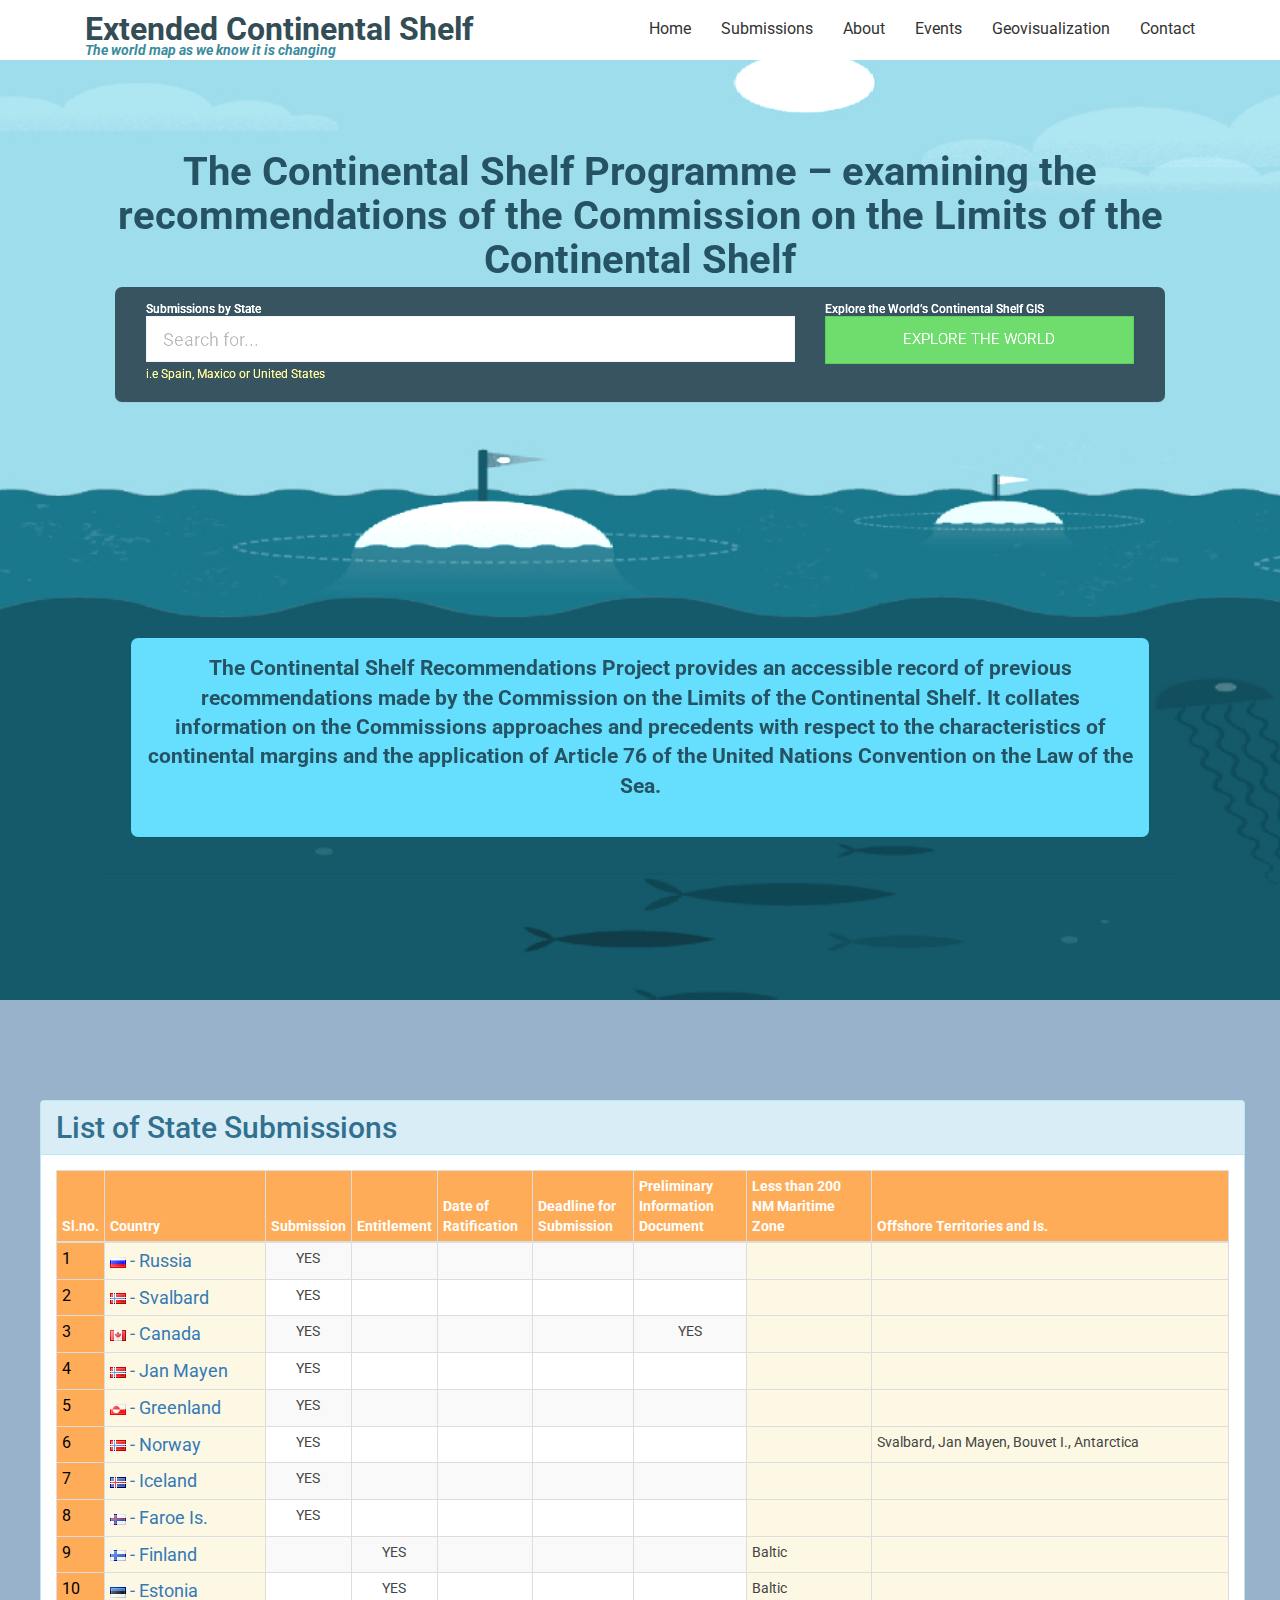
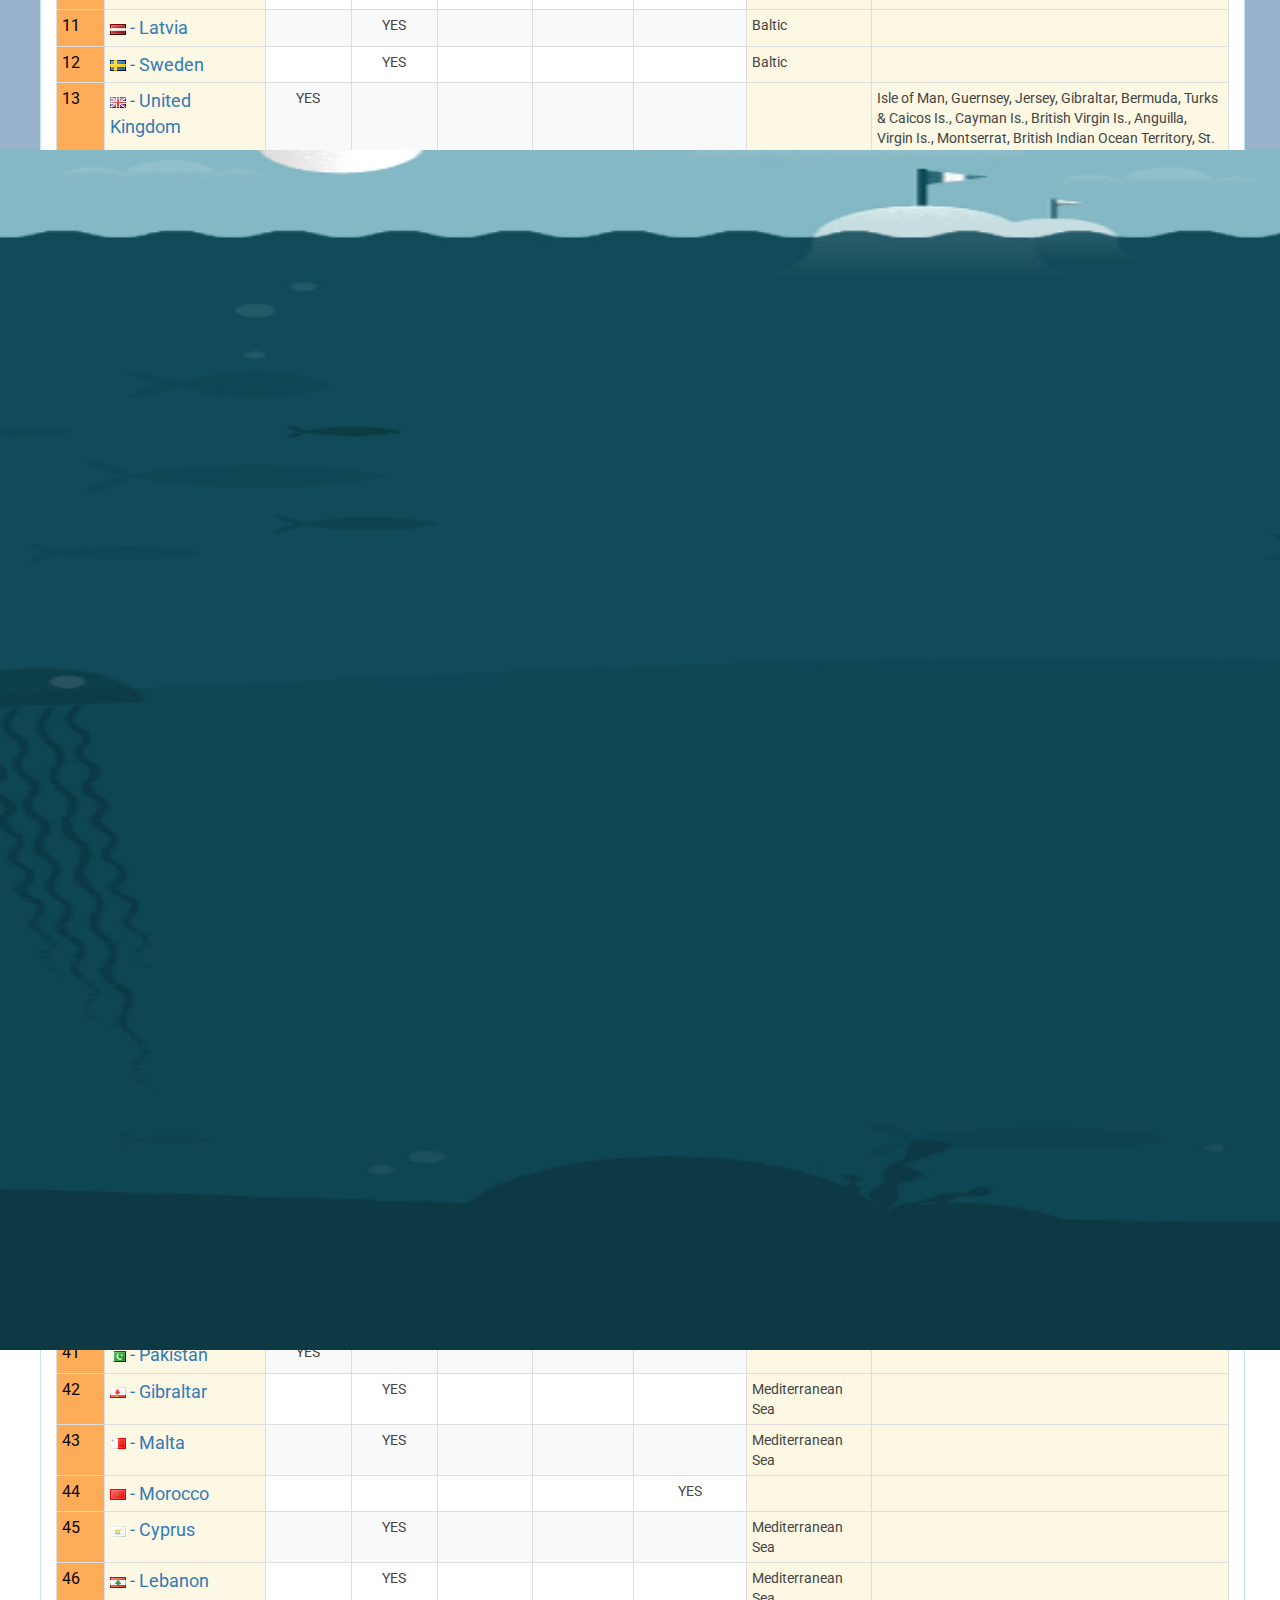
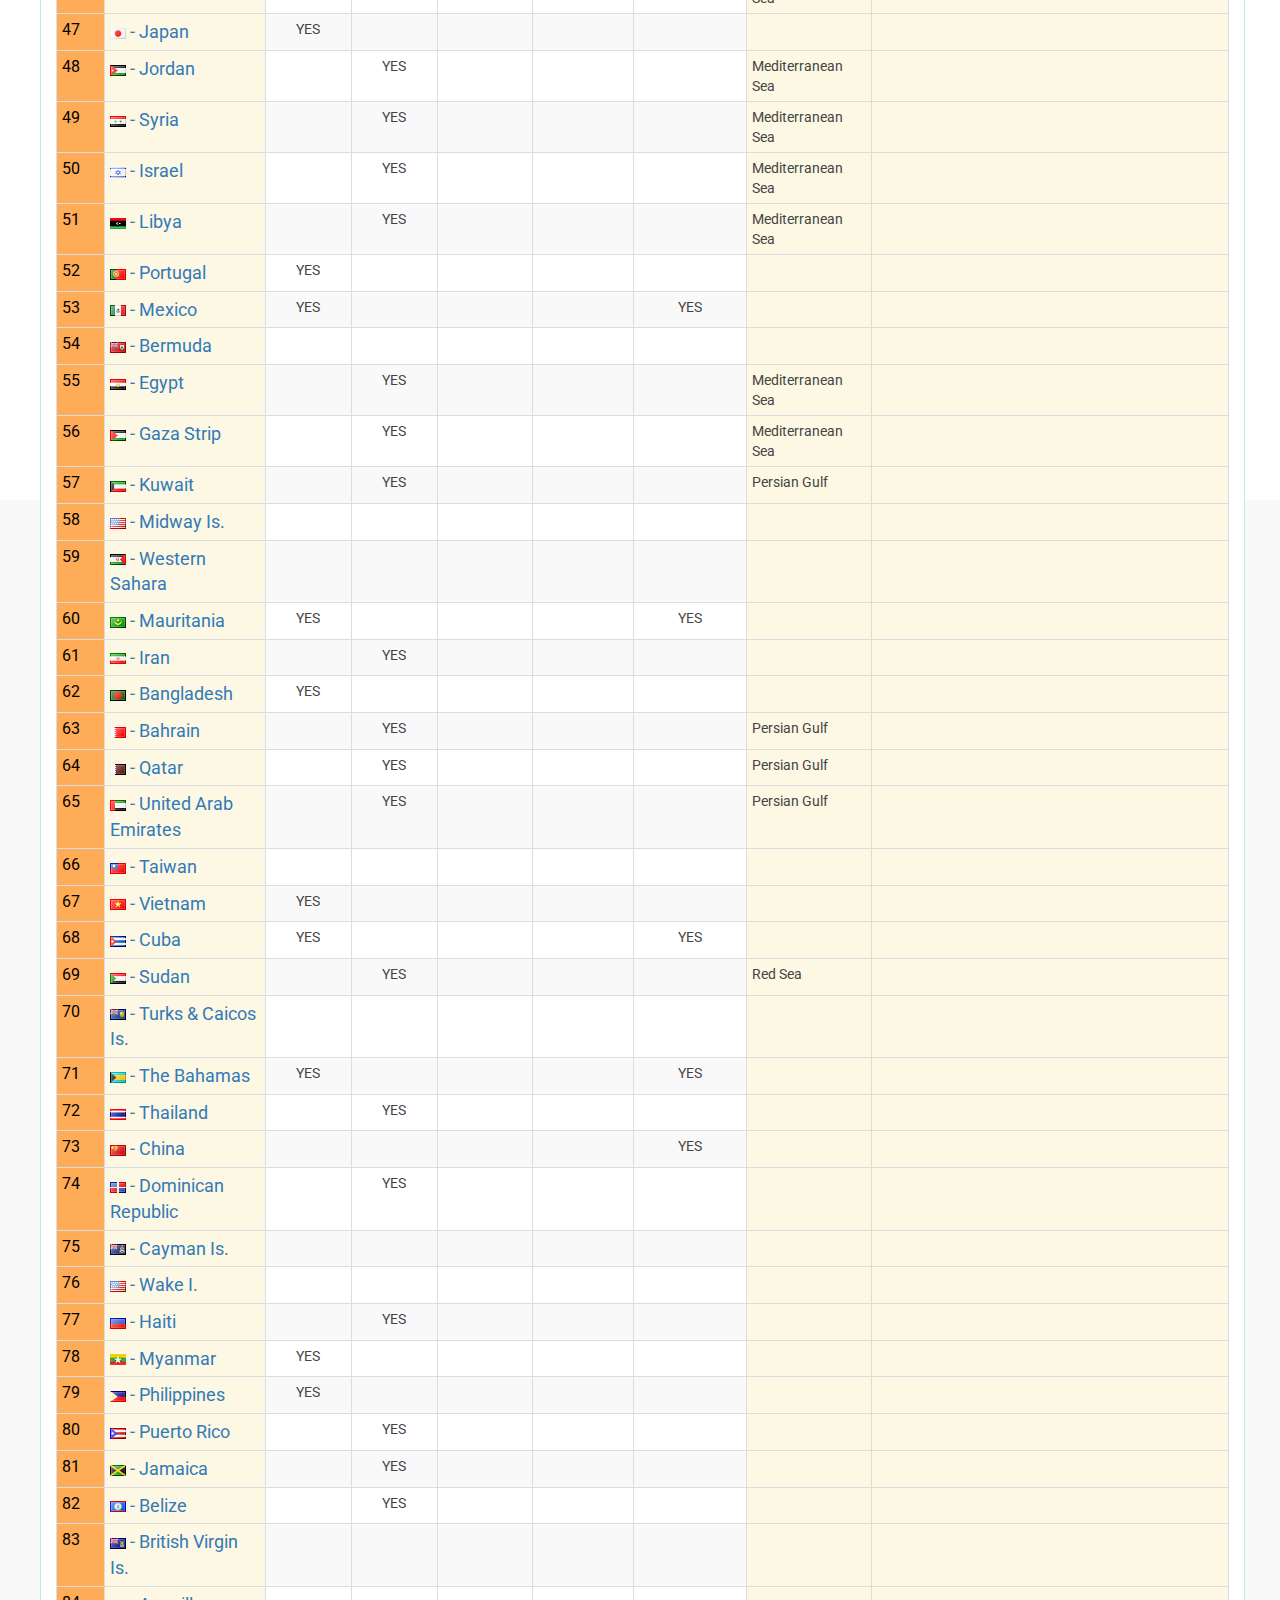
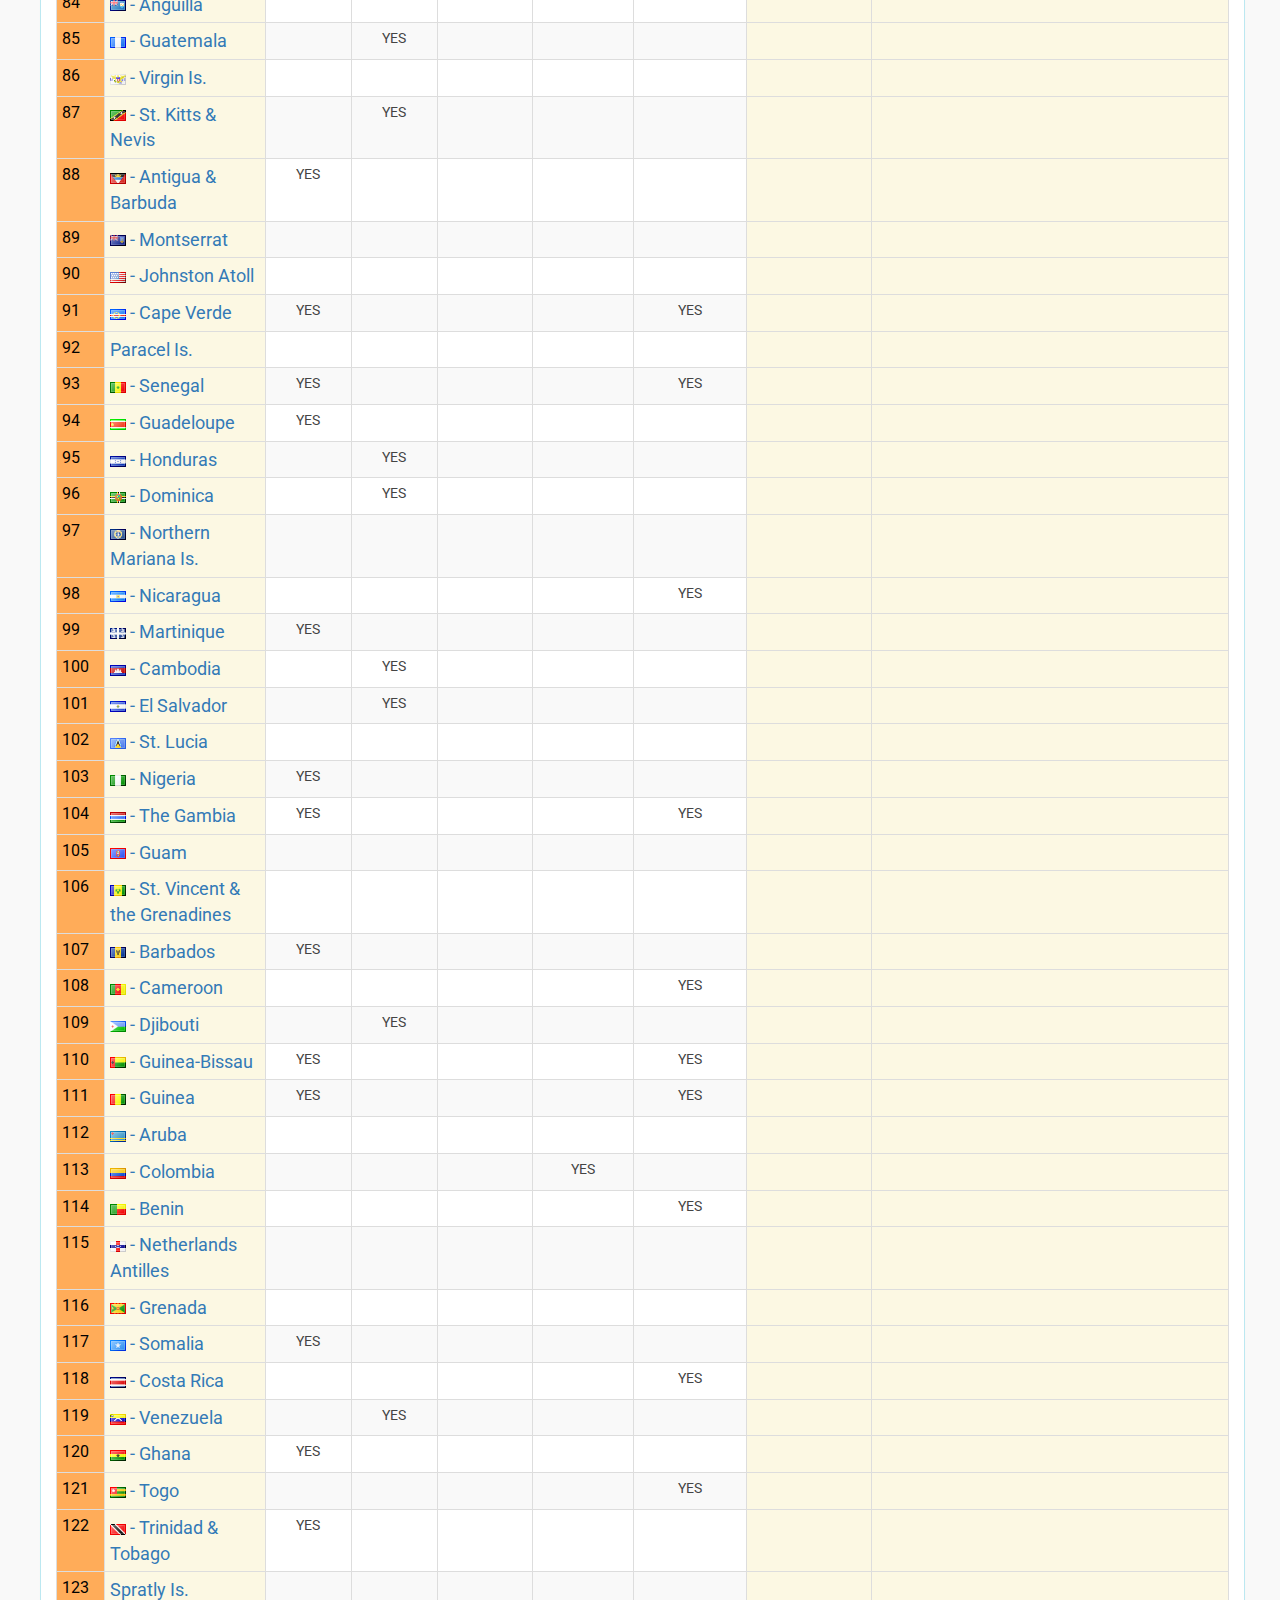
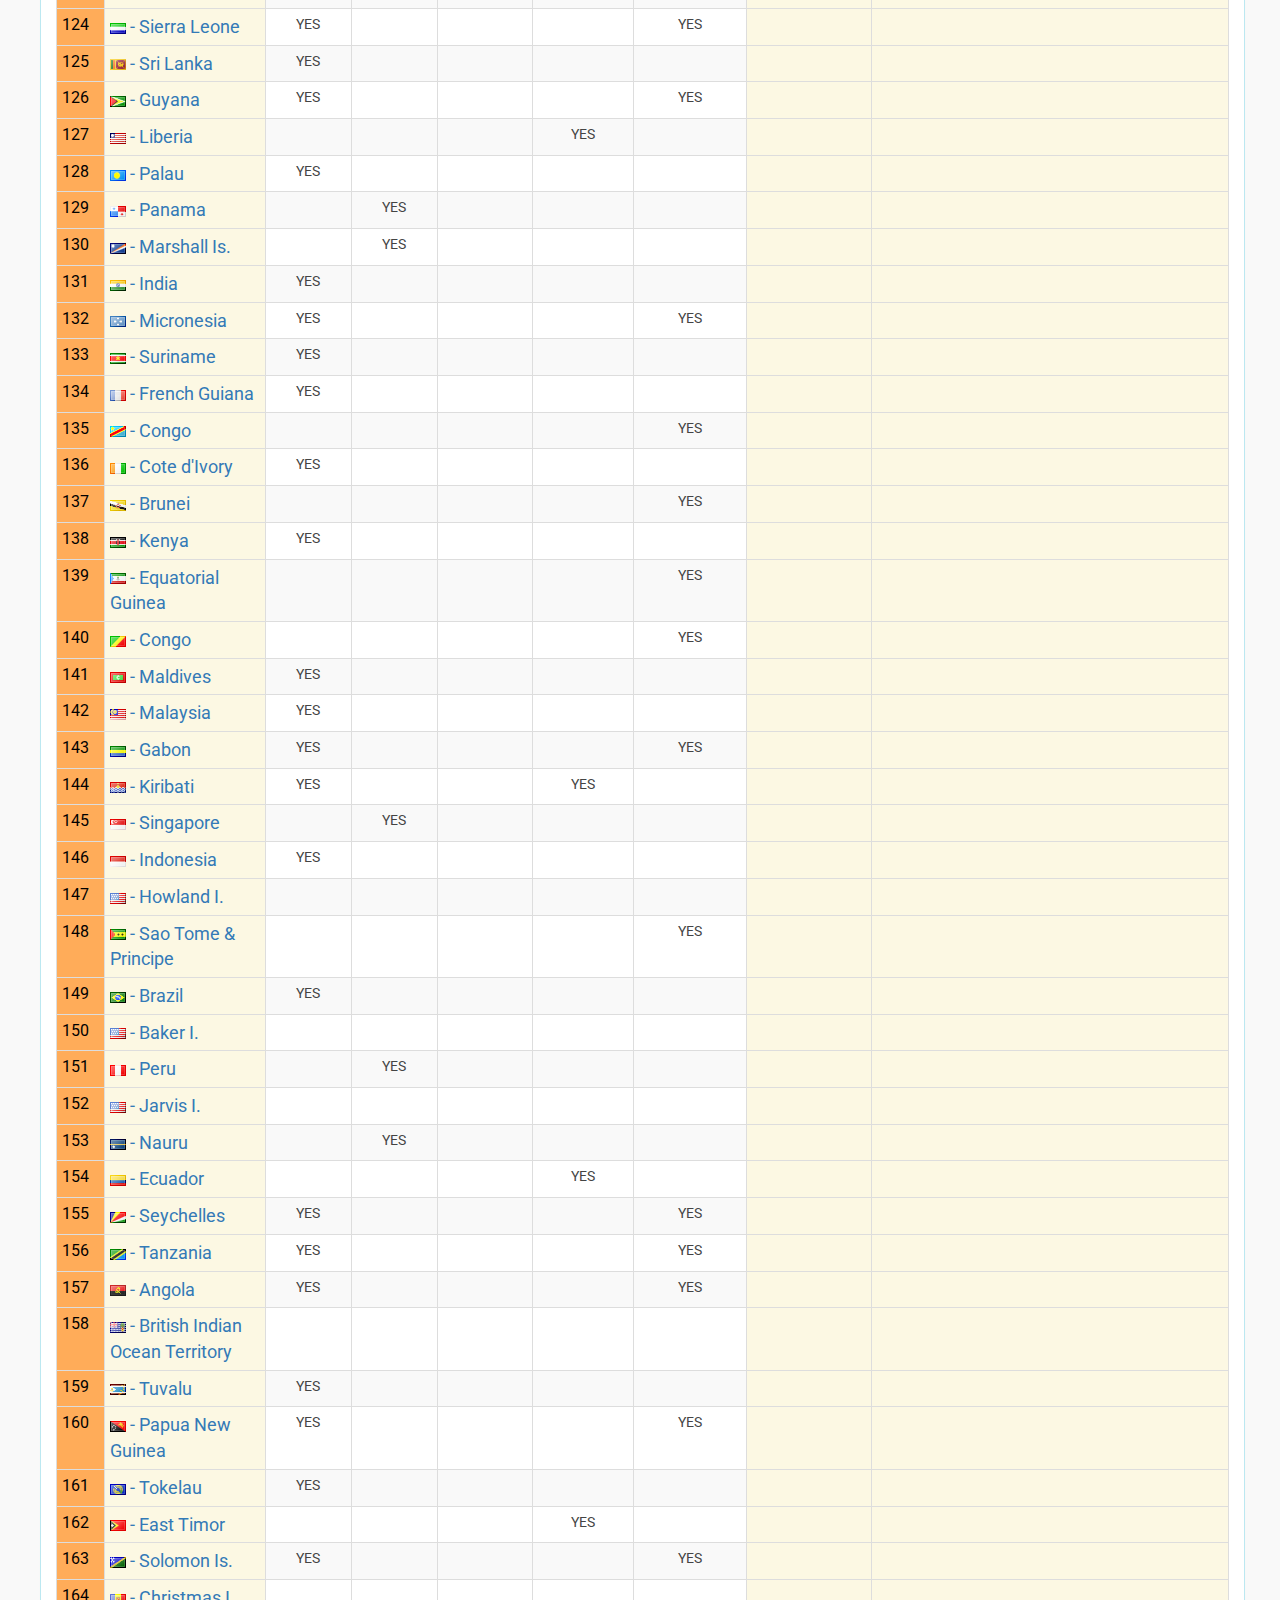
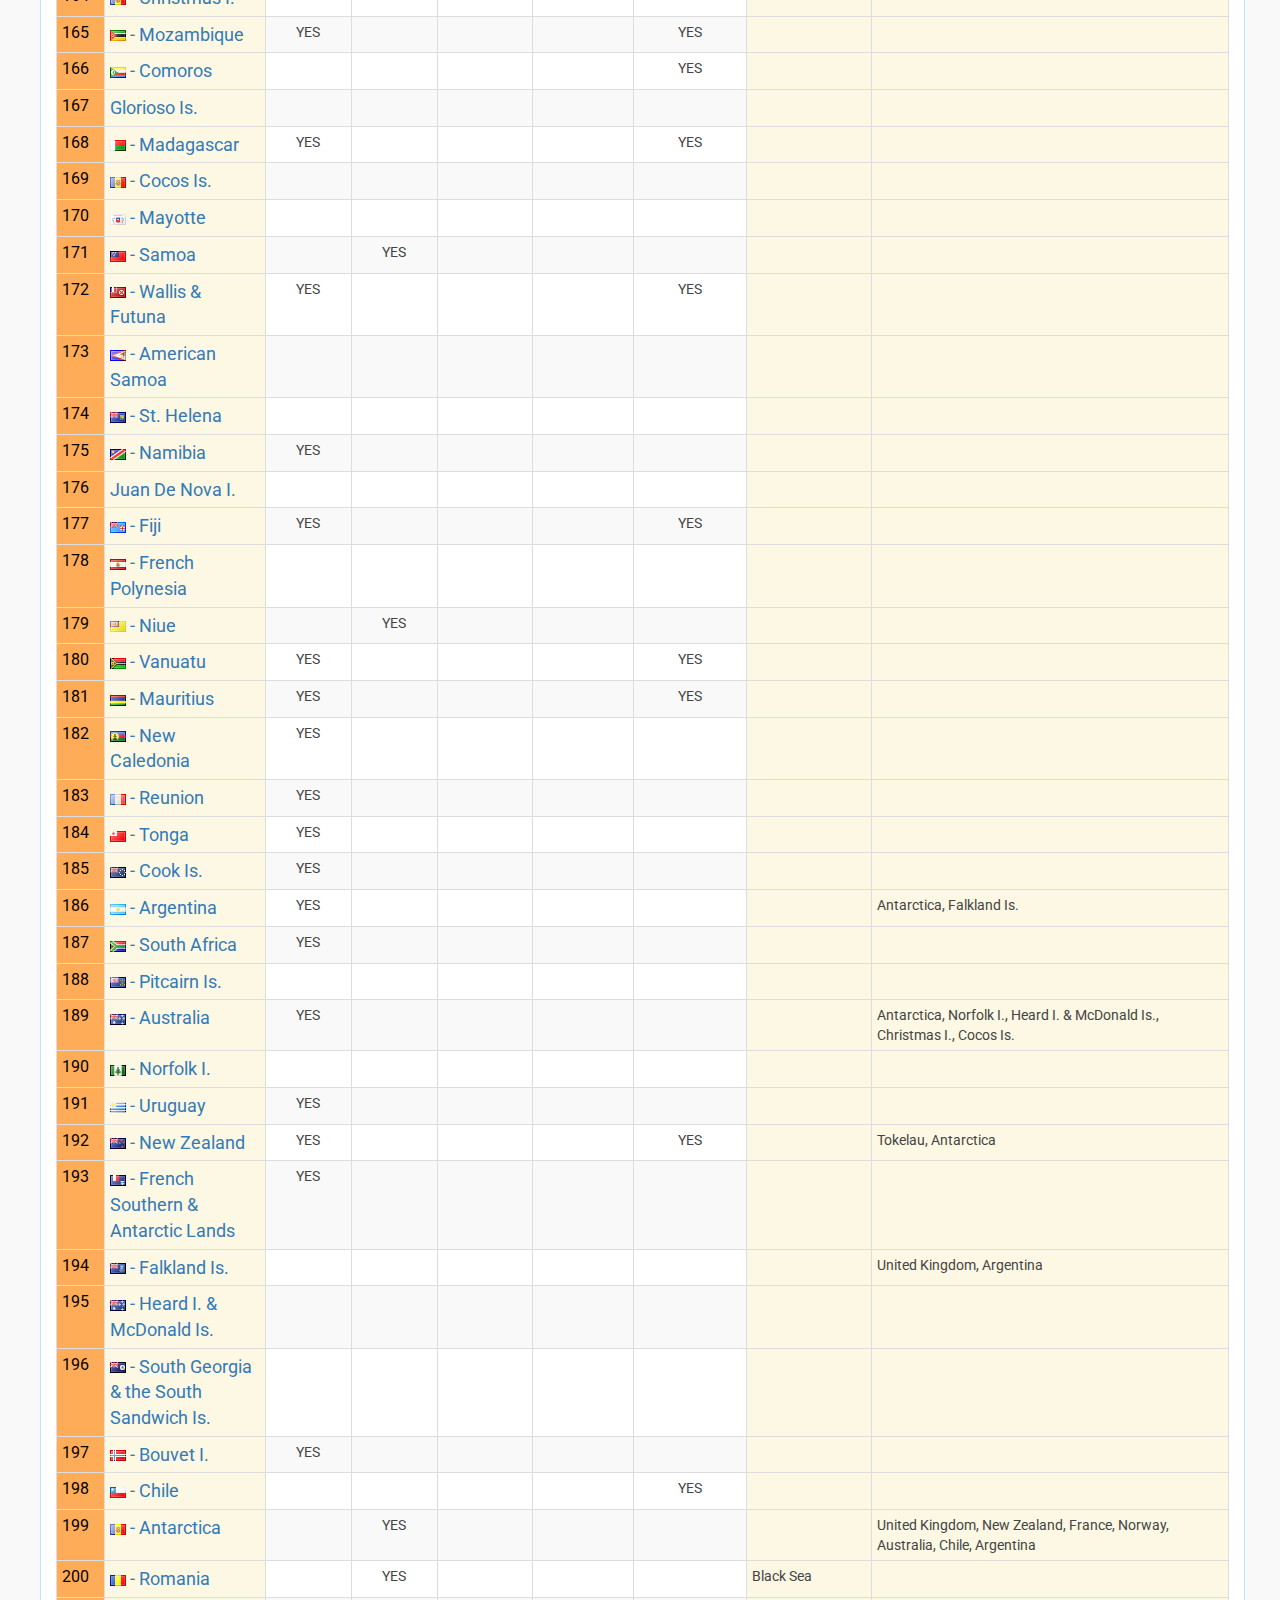
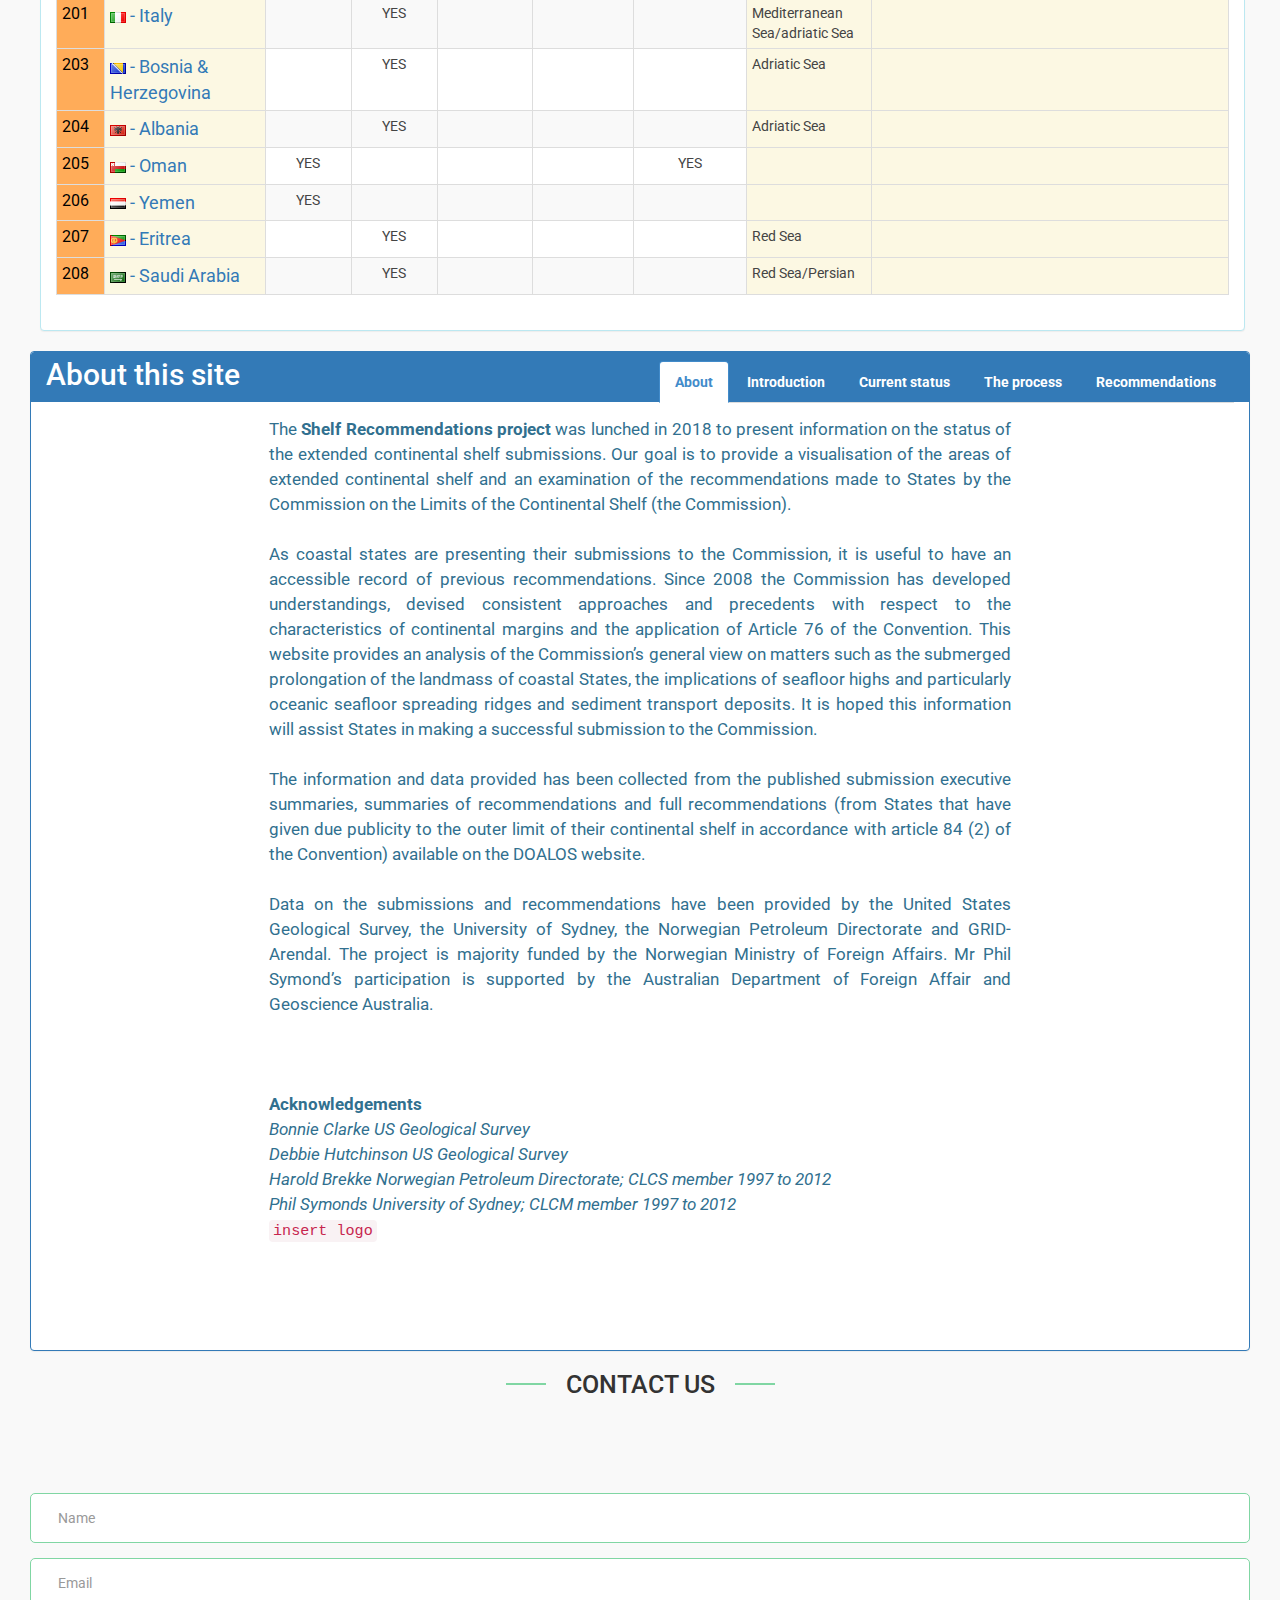
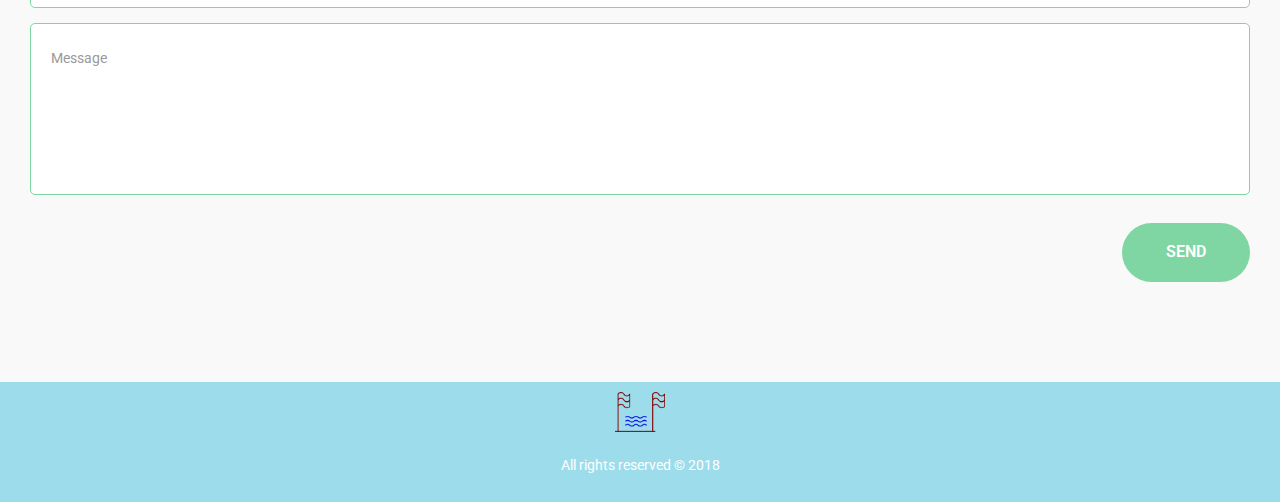
<file: index.html>
<!DOCTYPE html>
<html lang="en">

<head>
	<meta charset="UTF-8">
	<title>ECS</title>
	<meta name="viewport" content="width=device-width, initial-scale=1">

	<!-- google fonts -->

	<!-- Css link -->
	<link rel="stylesheet" href="http://code.ionicframework.com/ionicons/2.0.1/css/ionicons.min.css">
	<link rel="stylesheet" href="css/font-awesome.min.css">
	<link rel="stylesheet" href="css/owl.carousel.css">
	<link rel="stylesheet" href="css/owl.transitions.css">
	<link rel="stylesheet" href="css/animate.min.css">
	<link rel="stylesheet" href="css/lightbox.css">
	<link rel="stylesheet" href="css/bootstrap.min.css">
	<link rel="stylesheet" href="https://cdn.datatables.net/1.10.16/css/dataTables.bootstrap.min.css">

	<link rel="stylesheet" href="css/preloader.css">
	<link rel="stylesheet" href="css/image.css">
	<link rel="stylesheet" href="css/icon.css">
	<link rel="stylesheet" href="css/style.css">
	<link rel="stylesheet" href="css/responsive.css">
	<link rel="stylesheet" href="css/flags/flags.css">

</head>

<body id="top">


	<header id="navigation" class="navbar-fixed-top animated-header">
		<div class="container">
			<div class="navbar-header">
				<!-- responsive nav button -->
				<button type="button" class="navbar-toggle" data-toggle="collapse" data-target=".navbar-collapse">
					<span class="sr-only">Toggle navigation</span>
					<span class="icon-bar"></span>
					<span class="icon-bar"></span>
					<span class="icon-bar"></span>
				</button>
				<!-- /responsive nav button -->

				<!-- logo -->

				<a class="navbar-brand" href="#">Extended Continental Shelf
					<br/>
					<p class="tile-sub-head">The world map as we know it is changing</p>
				</a>

				<!-- /logo -->
			</div>

			<!-- main nav -->
			<nav class="collapse navbar-collapse navbar-right" role="navigation">
				<ul id="nav" class="nav navbar-nav menu">
					<li>
						<a href="#top">Home</a>
					</li>
					<li>
						<a href="#features">Submissions</a>
					</li>

					<!-- <li>
						<a href="#team">BLOG</a>
					</li> -->
					<li>

						<a href="#portfolio">About</a>
					</li>
					<li>
						<a href="#pricing-table">Events</a>
					</li>

					<li>

						<a href="ecs_map.html?map_id=NOT">Geovisualization</a>
					</li>
					<!-- <li>
						<a href="#blog">Blog</a>
					</li> -->
					<!-- <li>
						<a href="#testimonial">Testimonial</a>
					</li> -->
					<li>
						<a href="#contact-form">Contact</a>
					</li>
				</ul>
			</nav>
			<!-- /main nav -->

		</div>
	</header>


	<div class="wrapper">
		<section id="banner">
			<div class="container-fluid">
					
							
				<div class="row">
					<div class="col-md-12">
						<div class="block">

							<h1>The Continental Shelf Programme – examining the recommendations of the Commission on the Limits of the Continental Shelf</h1>

						</div>
					</div>
				</div>

				<!-- code for serch box -->

				<div class="row-fluid">

					<div class="block">
						<div class="panel" style="background-color:#2F4650;text-align: left;border-radius: 7px">
							<div class="panel-body">
								<div class="col-lg-8 col-md-8 col-sm-8">
									<h6>Submissions by State</h6>
									<div class="input-group input-group-lg" style="width: 100%" id="bloodhound">
										<input type="text" class="typeahead form-control" placeholder="Search for...">

										<!-- <span class="input-group-btn">
											<button class="btn btn-warning" type="button">Search</button>
										</span>  -->
									</div>
									<p style="color:khaki;font-size: 12px">i.e Spain, Maxico or United States</p>

								</div>
								<div class="col-lg-4 col-md-4 col-sm-4">
									<h6>Explore the World’s Continental Shelf GIS</h6>
									<button class="btn btn-block btn-success" type="button" id="open_costalGIS">Explore the world</button>
								</div>
							</div>
						</div>
					</div>
				</div>

				<!-- code for serch text only -->
				
				<div class="row" style="padding-top:200px">
						<div class="block">
						<div class="panel" style="background-color: rgba(247, 241, 241, 0)">
							<div class=" panel-body ">
								<div class="col-lg-12 col-md-12 col-sm-12 ">
									<div class="panel " style="background-color:rgb(84, 186, 211);border-radius: 7px ">
										<div class="panel-body ">
											<p class="lead" style="color: rgb(31, 69, 83);font-weight: bold; ">
												The Continental Shelf Recommendations Project provides an accessible record of previous recommendations made by the Commission on the Limits of the Continental Shelf. It collates information on the Commissions approaches and precedents with respect to the characteristics of continental margins and the application of Article 76 of the United Nations Convention on the Law of the Sea.</p>
										</div>
									</div>
								</div>
							
							</div>
						</div>
					</div>
					
				</div>
			</div>
		</div>



			<!-- <div class="scrolldown">
				<a id="scroll" href="#features" class="scroll"></a>
			</div> -->

		</section>
		<section id="features">

			<div class="container-fluid">
				<div class="row-fluid">
					<div class="col-lg-12 col-md-12 col-sm-12">
						<div class="block">
							<div class="panel panel-info">
								<h2 class="panel-heading ">List of State Submissions</h2>
								<div class="panel-body" id="div_contry" class="info"></div>

							</div>
						</div>

					</div>
				</div>
			</div>
		</section>
		<!-- <section id="counter">
			<div class="container">
				<div class="row">
					<div class="title">
						<h2>FUN FACTS</h2>
						<p>Dantes remained confused and silent by this explanation of the
							<br> thoughts which had unconsciously</p>
					</div>
					<div class="col-md-3 col-sm-6 col-xs-6">
						<div class="block wow fadeInRight" data-wow-delay=".3s">
							<i class="ion-code"></i>
							<p class="count-text">
								<span class="counter-digit">136800 </span> k
							</p>
							<p>Lines Coded</p>
						</div>
					</div>
					<div class="col-md-3 col-sm-6 col-xs-6">
						<div class="block wow fadeInRight" data-wow-delay=".5s">
							<i class="ion-compass"></i>
							<p class="count-text">
								<span class="counter-digit">7800 </span> +
							</p>
							<p>Lines Coded</p>
						</div>
					</div>
					<div class="col-md-3 col-sm-6 col-xs-6">
						<div class="block wow fadeInRight" data-wow-delay=".7s">
							<i class="ion-compose"></i>
							<p class="count-text">
								<span class="counter-digit">399</span>
							</p>
							<p>Lines Coded</p>
						</div>
					</div>
					<div class="col-md-3 col-sm-6 col-xs-6">
						<div class="block wow fadeInRight" data-wow-delay=".9s">
							<i class="ion-image"></i>
							<p class="count-text">
								<span class="counter-digit">9995</span>
							</p>
							<p>Lines Coded</p>
						</div>
					</div>
				</div>
			</div>
		</section> -->
		<section id="portfolio">

			<div class="container-fluid">
				<div class="row-fluid">
					<div class="col-lg-12 col-md-12 col-sm-12">
						<div class="panel with-nav-tabs panel-primary" style="height: 1000px; width: 100%;overflow-y: auto">
							<div class="panel-heading" style="display:inline-block;height:50px;padding-top: 6px;width: 100%">
								<h2>About this site</h2>
								<span class="pull-right" style="font-weight: bold">
									<ul class="nav nav-tabs" style="position: relative;	bottom: 30px;">
										<li class="active">
											<a href="#tab1primary" data-toggle="tab">About</a>
										</li>
										<li>
											<a href="#tab2primary" data-toggle="tab">Introduction</a>
										</li>
										<li>
											<a href="#tab3primary" data-toggle="tab">Current status </a>
										</li>
										<li>
											<a href="#tab4primary" data-toggle="tab">The process</a>
										</li>
										<li>
											<a href="#tab5primary" data-toggle="tab">Recommendations</a>
										</li>
									</ul>
								</span>
							</div>
							<div class="panel-body">
								<div class="tab-content">
									<div class="tab-pane fade in active" id="tab1primary">
										<div class="container-fluid">
											<div class="row-fluid">
												<div class="col-lg-2 col-md-2 col-sm-2"></div>
												<div class="col-lg-8 col-md-8 col-sm-8">

													<p class="text-info text-justify">
														<big>
															The
															<b>Shelf Recommendations project</b> was lunched in 2018 to present information on the status of the extended
															continental shelf submissions. Our goal is to provide a visualisation of the areas of extended continental
															shelf and an examination of the recommendations made to States by the Commission on the Limits of the Continental
															Shelf (the Commission).
															<br/>
															<br/> As coastal states are presenting their submissions to the Commission, it is useful to have an accessible
															record of previous recommendations. Since 2008 the Commission has developed understandings, devised consistent
															approaches and precedents with respect to the characteristics of continental margins and the application of
															Article 76 of the Convention. This website provides an analysis of the Commission’s general view on matters
															such as the submerged prolongation of the landmass of coastal States, the implications of seafloor highs and
															particularly oceanic seafloor spreading ridges and sediment transport deposits. It is hoped this information
															will assist States in making a successful submission to the Commission.
															<br/>
															<br/> The information and data provided has been collected from the published submission executive summaries, summaries
															of recommendations and full recommendations (from States that have given due publicity to the outer limit
															of their continental shelf in accordance with article 84 (2) of the Convention) available on the DOALOS website.
															<br/>
															<br/> Data on the submissions and recommendations have been provided by the United States Geological Survey, the
															University of Sydney, the Norwegian Petroleum Directorate and GRID-Arendal. The project is majority funded
															by the Norwegian Ministry of Foreign Affairs. Mr Phil Symond’s participation is supported by the Australian
															Department of Foreign Affair and Geoscience Australia.
															<br/>
															<br/>
															<br/>
															<br/>
														</big>
													</p>
													<p class="text-info">
														<big>
															<strong>Acknowledgements</strong>
															<br/>
															<em>Bonnie Clarke US Geological Survey
																<br/> Debbie Hutchinson US Geological Survey
																<br/> Harold Brekke Norwegian Petroleum Directorate; CLCS member 1997 to 2012
																<br/> Phil Symonds University of Sydney; CLCM member 1997 to 2012 </em>
															<br/>
															<code>insert logo </code>
														</big>
													</p>
												</div>
												<div class="col-lg-2 col-md-2 col-sm-2"></div>
											</div>
										</div>

									</div>
									<div class="tab-pane fade" id="tab2primary">

										<div class="container-fluid">
											<div class="row-fluid">
												<div class="col-lg-2 col-md-2 col-sm-2"></div>
												<div class="col-lg-8 col-md-8 col-sm-8 ">
													<h3>
														<p class="text-info text-justify">

															Since 2001, many coastal States have been engaged in peacefully establishing the limits of their maritime jurisdiction. This
															represents an historical milestone towards the definition of maritime sovereignty and presents enormous economic
															opportunities for coastal States, but also brings new environmental challenges and responsibilities.

														</p>
													</h3>
													<br>
													<h4 class="text-info">
														<strong>The Extended Continental Shelf</strong>
													</h4>

													<p class="text-info text-justify">
														<big>
															The continental shelf extends to the outer edge of the continental margin - or out to a distance of 200 M if the outer edge
															of the continental margin does not extend that far. If a coastal State intends to establish its continental
															shelf beyond 200 M (known as the extended continental shelf, or ECS), it must submit information to the Commission
															on the Limits of the Continental Shelf as defined in
															<a class="text-success" href="http://www.un.org/depts/los/convention_agreements/texts/unclos/part6.htm" target="_blank">
																<u>Article 76 of UNCLOS</u>
															</a>. Article 76 defines the legal continental shelf and the process of delineating its outer limits. Setting
															these limits ensures the right of coastal States to explore and exploit the resources of the seabed and subsoil
															(but excludes the water column and the airspace see figure 1.).</big>
													</p>
													<br/>
													<div class="thumbnail center-block" style="width: 60%;">
														<a href="img/maritime.png">
															<img src="img/maritime.png" alt="Lights" style="width:100%">
															<div class="caption">
																<p>
																	<b>Fig.1-</b>to be added</p>
															</div>
														</a>
													</div>
													<br/>
													<div class="thumbnail center-block" style="width: 100%;">
														<a href="img/maritime_zone.png">
															<img src="img/maritime_zone.png" alt="Lights" style="width:100%">
															<div class="caption">
																<p>
																	<b>Fig.2-</b>The maritime boundaries that define marine sovereignty - in some cases the outer most limit can
																	extend beyond the exclusive economic zone into an area termed the extended continental shelf.</p>
															</div>
														</a>
													</div>
													<br>
													<h4 class="text-info">
														<strong>The Commission on the Limits of the Continental Shelf</strong>
													</h4>
													<p class="text-info text-justify">
														<big>
															The
															<a class="text-success" href="http://www.un.org/depts/los/clcs_new/commission_members.htm" target="_blank">
																<u>21 members of the Commission</u>
															</a> are elected by the States Parties to UNCLOS, with at least 3 members coming from each of the geographical
															regions of the United Nations. Members are elected for 5 years. The last election took place in June 2017
															when 20 members were elected, of these 9 were newly elected and 11 were returning members. The Commission
															is currently in its 5th term (1997-2002, 2002-2007, 2007-2012, 2012-2017, 2017-2022)
														</big>
													</p>
													<br/>
													<div class="thumbnail center-block" style="width: 100%;">
														<a href="img/commission.png">
															<img src="img/commission.png" alt="Lights" style="width:100%">
															<div class="caption">
																<p>
																	<b>Fig.3-</b>Tto be added</p>
															</div>
														</a>
													</div>
													<br/>
													<p class="text-info text-justify">
														<big>
															The Commission is responsible for making recommendations on the outer limits of the continental shelf to States in accordance
															with the Convention, based on the data and information presented in the submission. The Commission, operational
															since 1997, is guided by the Rules of Procedure (CLCS 2008) and the Scientific and Technical Guidelines of
															the Commission on the Limits of the Continental Shelf (CLCS 1999), referred to as the Guidelines. The recommendations
															given by the Commission, may or may not agree with the limits of the continental shelf submitted by the State.
															In the case of divergence between a State regarding the recommendations made by the Commission, the State
															may – within a reasonable time – make a revised or new submission (for example the Russian submission was
															first lodged in 2001 with partial revised submissions submitted in 2013 and 2015).
														</big>
													</p>
													<br>
													<h4 class="text-info">
														<strong>The Scientific and Technical Guidelines</strong>
													</h4>
													<p class="text-info text-justify">
														<big>
															The
															<a class="text-success" href="https://documents-dds-ny.un.org/doc/UNDOC/GEN/N99/171/08/IMG/N9917108.pdf?OpenElement" target="_blank">
																<u>Scientific and Technical Guidelines</u>
															</a> (1999; STG) where prepared by Commission in order to clarify its interpretation of the scientific, technical
															and legal terms contained in UNCLOS. The Commission felt this was necessary as the Convention makes use of
															scientific terms in a legal context which at times departs significantly from accepted scientific definition
															(e.g. the continental shelf). In addition, terms in the Convention are at times open to multiple interpretations
															and the aim of the guidelines is to ensure a uniform understanding.
															<br/>
															<br/> The guidelines also aim to provide guidance on the admissible scientific and technical evidence examined
															by the Commission and outline possible methodologies to develop the evidence (acknowledging that there may
															be other suitable methodologies). The Commission emphasizes methodologies that are optimise existing information
															and data and are thus cost effective.

														</big>
													</p>
													<br/>
													<h4 class="text-info">
														<strong>Abbreviations</strong>
													</h4>
													<table class="table">
														<tbody>
															<tr>
																<td>CLCS</td>
																<td>Commission on the Limits of the Continental Shelf</td>
															</tr>
															<tr>
																<td>UNCLOS</td>
																<td>United Nations Commission on the Limits of the Continental Shelf</td>
															</tr>
															<tr>
																<td>ECS</td>
																<td>Extended Continental Shelf</td>
															</tr>
															<tr>
																<td>EEZ</td>
																<td>Extended Economic Zone</td>
															</tr>
															<tr>
																<td>BOS</td>
																<td>Base of the continental slope</td>
															</tr>
															<tr>
																<td>FOS</td>
																<td>Foot of the continental slope</td>
															</tr>
															<tr>
																<td>Critical FOS point</td>
																<td>Foot of the continental slope points that generate fixed formula points delineating the line that establishes
																	the outer limits of the continental shelf.</td>
															</tr>
															<tr>
																<td>Depth constraint</td>
																<td>The constraint line constructed at the 100M from the 2500 metre isobaths in accordance with article 76, paragraphs
																	5 and 6 of the convention.</td>
															</tr>
															<tr>
																<td>Distance constraint</td>
																<td>The constraint constructed at 350M from the baselines from which the breadth of the territorial sea is measured
																	in accordance with article 76, paragraphs 5 and 6 of the convention.</td>
															</tr>
															<tr>
																<td>M</td>
																<td>Nautical mile</td>
															</tr>
															<tr>
																<td>200 M Limit</td>
																<td>The line at 200 M from the baselines from which the breadth of the territorial sea is measured</td>
															</tr>
														</tbody>
													</table>
												</div>
												<div class="col-lg-2 col-md-2 col-sm-2"></div>
											</div>
										</div>

									</div>
									<div class="tab-pane fade" id="tab3primary">
										<div class="container-fluid">
											<div class="row-fluid">
												<div class="col-lg-2 col-md-2 col-sm-2"></div>
												<div class="col-lg-8 col-md-8 col-sm-8 ">
													<h3>
														<p class="text-info text-justify">

															<strong>Current status of extended continental shelf delineation</strong>

														</p>
													</h3>
													<br/>

													<h4 class="text-info">
														<strong>Submissions</strong>
													</h4>
													<p class="text-info text-justify">
														<big>
															Many states, including small island developing states, have succeeded in lodging a
															<a class="text-success" href="http://www.un.org/depts/los/clcs_new/commission_submissions.htm" target="_blank">
																<u>submission for extended continental shelf</u>
															</a>. The first submission was made by the Russian Federation in 2001, however most submissions were received
															shortly before 13 May 2009, the expiration of the ten-year time period for many states lodging a submission.
															<br/> To date, the Commission has received 77 submissions.
															<br/>

															<code>Insert Graphic </code>


														</big>
													</p>
													<br/>

													<h4 class="text-info">
														<strong>Preliminary Information documents</strong>
													</h4>
													<p class="text-info text-justify">
														<big>
															Due to the challenges that some states faced in the preparation of a submission (especially those who were affected by the
															May 2009 deadline), the States Parties to the Convention decided to allow States to submit preliminary information
															documents in lieu of a full submission. These
															<a class="text-success" href="http://www.un.org/depts/los/clcs_new/commission_preliminary.htm" target="_blank">
																<u>preliminary information documents</u>
															</a> outline a state’s potential ECS. The States Parties also decided that the preliminary information would not
															be considered by the Commission and would be without prejudice to the final submission. Forty-seven preliminary
															information documents have been deposited with the Secretary-General of the United Nations. Currently 21 of
															these have been transformed into submissions. Some of the remaining 26 PIDs may still be incomplete due to
															low national priority, lack of funding, lack of technical capacity and insufficient data to complete the submission.
															<br/>

															<code>Insert Graphic </code>


														</big>
													</p>
													<br/>

													<h4 class="text-info">
														<strong>Area of Extended continental shelf</strong>
													</h4>
													<p class="text-info text-justify">
														<big>
															It is not possible at present to calculate the full area of the ECS. However, the area generated by States that have adopted
															the recommendations of the Commission equals xxx km 2.
															<br/>

															<code>Insert Graphic </code>


														</big>
													</p>
													<br/>

													<h4 class="text-info">
														<strong>Meetings of the Commision</strong>
													</h4>
													<br/>

													<code>something to be added </code>

												</div>
												<div class="col-lg-2 col-md-2 col-sm-2"></div>
											</div>
										</div>
									</div>
									<div class="tab-pane fade" id="tab4primary">
										<div class="container-fluid">
											<div class="row-fluid">
												<div class="col-lg-2 col-md-2 col-sm-2"></div>
												<div class="col-lg-8 col-md-8 col-sm-8 ">
													<h3>
														<p class="text-info text-justify">

															<strong>The Process</strong>

														</p>
													</h3>
													<br/>

													<h4 class="text-info">
														<strong>The Sub-commission</strong>
													</h4>
													<p class="text-info text-justify">
														<big>
															As outlined in the Rules of Procedure, the Commission establishes a sub-commission for the consideration of each submission.
															Sub-commissions meet privately but throughout the process are able to openly communicate with the state making
															the submission. They may request additional data and information. In some instances, the complexity of requests
															can amount to the recommendation of a revised submission. It is not clear how the sub-commission determines
															when to stop requesting more information and decide that a revised submission is required, but this is likely
															determined on a situational basis. A revised submission provides public documentation of changes made and
															an indication of how the sub-commission is assessing specific situations. However, in some situations, not
															enough information is provided to assess why the sub-commission chose to deny or revise ECS claims.
															<br/> The Commission and the sub-commissions endeavour to reach a consensus in relation to the recommendations.
															However, if a consensus cannot be achieved, decisions can be made with the agreement of a two-thirds majority
															of the members present and voting. This means that all parts of all recommendations are not necessarily agreed
															to by all members of the Commission, but are, at a minimum, supported by a two-thirds majority of members
															in attendance



														</big>
													</p>
													<br/>

													<h4 class="text-info">
														<strong>Workload of the Commission</strong>
													</h4>
													<p class="text-info text-justify">
														<big>
															Owing to the increase in workload of the Commission some changes in operation have been made. The annual meeting time in
															New York has increased, the number of simultaneous sub-commissions operating has increased (from 3 to 4) and
															at times the number of members (generally 7) in a sub-commission has been reduced to allow additional sub-commissions
															to operate. However, these measures have not significantly increased the rate of completed recommendations,
															as the processing time for examination of submissions has on average increased. This may in part be due to
															the complexity of submissions, but also the amount of time it takes new members of the Commission to become
															familiar with the Guidelines, and approaches and precedents that have been set in previous recommendations.
														</big>
													</p>
													<br/>
													<div class="thumbnail center-block" style="width: 100%;">
														<a href="img/clcs_timeline.png">
															<img src="img/clcs_timeline.png" alt="Lights" style="width:100%">
															<div class="caption">
																<p>
																	<b>Fig.?-</b>to be added</p>
															</div>
														</a>
													</div>
													<br/>


													<p class="text-info text-justify">
														<big>
															The ability of the CLCS to cope with the predicted workload is a real issue and is of concern, especially for developing
															coastal States and SIDS. When States made submissions, they did not necessarily anticipate that it would take
															many years to receive recommendations. These countries potentially face institutional memory loss. It may
															be necessary in the future to change the workings of the Commission in order to issue recommendations more
															quickly so as not to disadvantage States.

														</big>
													</p>


												</div>
												<div class="col-lg-2 col-md-2 col-sm-2"></div>
											</div>
										</div>

									</div>
									<div class="tab-pane fade" id="tab5primary" >
										<div class="container-fluid">
											<div class="row-fluid" >
												<div class="col-lg-4 col-md-4 col-sm-4">
													<table id="recom_table"  class="table  table-bordered table-hover table-striped table-condensed text-center"   cellspacing="0" width="100%">
														<tbody>
														<thead class="bg-success">
															<tr>																
																<th>ECS ID</th>
																<th>Contries</th>
																<th>Version</th>
																<th>Download</th>																																								
															</tr>
														</thead>
													</tbody>
													</table>
												</div>
												<div class="col-lg-8 col-md-8 col-sm-8" style="border: 2px solid rgb(6, 38, 182);padding:2px;">
													<object id="obj_pdf" data="data/pdfs/AS_300_1.pdf#page=1" type="application/pdf" width="100%" height="1020px"  > 
														<iframe id="ifrm_pdf" src="data/pdfs/AS_300_1.pdf#page=1" width="100%" height="1020px" style="border: none;">
														This browser does not support PDFs. Please download the PDF to view it
														</iframe>
													</object>
											
												</div>
											</div>
										</div>

									</div>
								</div>
							</div>
							<!-- <div class="panel-footer" style="background-color:#D8ECF7;height: 50px;"></div>		 -->
						</div>

					</div>
				</div>
			</div>


		</section>
		<!-- <section id="play-video">
		<div class="container">
			<div class="row">
				<div class="col-md-12">
					<div class="block">
						<h2 class="wow fadeInUp" data-wow-delay=".3s">GET THE TEMPLATE</h2>
						<p class="wow fadeInUp" data-wow-delay=".5s">Dantes remained confused and silent by this explanation of the </p>
						<a href="https://vimeo.com/channels/staffpicks/145743834" class="html5lightbox" data-width=800 data-height=400>
							<div class="button ion-ios-play-outline wow zoomIn" data-wow-delay=".3s"></div>
						</a>
					</div>
				</div>
			</div>
		</div>
	</section> -->
		<!-- <section id="team">
		<div class="container">
			<div class="row">
				<div class="title">
					<h2>CREATIVE TEAM</h2>
					<p>Dantes remained confused and silent by this explanation of the
						<br> thoughts which had unconsciously</p>
				</div>
				<div class="col-md-4 col-sm-4 col-xs-6">
					<div class="block wow fadeInLeft" data-wow-delay=".3s">
						<img src="img/team-img1.jpg" alt="">
						<div class="team-overlay">
							<h3>ROBERT SMITH
								<span>Product Designer</span>
							</h3>
							<span class="icon">
								<i class="ion-quote"></i>
							</span>
							<p>Lorem ipsum dolor sit amet, consectetur adipisicing elit, sed do eiusmod tempor incididunt ut labore et dolore magna
								aliqua. Ut enim ad minim veniam, quis</p>
						</div>
					</div>
				</div>
				<div class="col-md-4  col-sm-4 col-xs-6">
					<div class="block wow fadeInLeft" data-wow-delay=".6s">
						<img src="img/team-img2.jpg" alt="">
						<div class="team-overlay">
							<h3>ROBERT SMITH
								<span>Product Designer</span>
							</h3>
							<span class="icon">
								<i class="ion-quote"></i>
							</span>
							<p>Lorem ipsum dolor sit amet, consectetur adipisicing elit, sed do eiusmod tempor incididunt ut labore et dolore magna
								aliqua. Ut enim ad minim veniam, quis</p>
						</div>
					</div>
				</div>
				<div class="col-md-4  col-sm-4 col-xs-6">
					<div class="block wow fadeInLeft" data-wow-delay=".9s">
						<img src="img/team-img3.jpg" alt="">
						<div class="team-overlay">
							<h3>ROBERT SMITH
								<span>Product Designer</span>
							</h3>
							<span class="icon">
								<i class="ion-quote"></i>
							</span>
							<p>Lorem ipsum dolor sit amet, consectetur adipisicing elit, sed do eiusmod tempor incididunt ut labore et dolore magna
								aliqua. Ut enim ad minim veniam, quis</p>
						</div>
					</div>
				</div>
			</div>
		</div>
	</section> -->
		<section id="pricing-table">
			<div class="container-fluid">
				<div class="row-fluid">
					<div class="col-lg-12 col-md-12 col-sm-12">
						<div class="panel panel-info">
							<h2 class="panel-heading ">Upcoming events</h2>
							<div class="panel-body" style="height:500px;overflow-y: scroll;">


								<div class="row-fluid" style="display:inline-block;">
									<div class="col-md-2 col-sm-2 col-xs-2">
										<h3>
											<span class="label label-info">01</span>
										</h3>
										<h2 style="padding-top: 1px;">OCT</h2>

									</div>

									<div class="col-md-10 col-sm-10 col-xs-10">
										<h2>
											<span class="text-uppercase label label-warning"> Event #1</span>
										</h2>
										<p>&nbsp;</p>
										<ul class="list-inline-item">

											<li class="fa fa-calendar-o" aria-hidden="true"> Monday, 2017</li>

											<li class="list-inline-item">
												<li class="fa fa-location-arrow" aria-hidden="true"></li> Arendal, Norway</li>
										</ul>
										<p>Lorem Ipsum is simply dummy text of the printing and typesetting industry. Lorem Ipsum has been the industry's
											standard dummy text ever since the 1500s, when an unknown printer took a galley of type and scrambled it to make
											a type specimen book. It has survived not only five centuries, but also the leap into electronic typesetting,
											remaining essentially unchanged. It was popularised in the 1960s with the release of Letraset sheets containing
											Lorem Ipsum passages, and more recently with desktop publishing software like Aldus PageMaker including versions
											of Lorem Ipsum.</p>
										<hr class="hr-primary" />
									</div>
								</div>



								<div class="row-fluid" style="display:inline-block;">
									<div class="col-md-2 col-sm-2 col-xs-2">
										<h3>
											<span class="label label-info">01</span>
										</h3>
										<h2 style="padding-top: 1px;">OCT</h2>

									</div>

									<div class="col-md-10 col-sm-10 col-xs-10">
										<h2>
											<span class="text-uppercase label label-warning"> Event #1</span>
										</h2>
										<p>&nbsp;</p>
										<ul class="list-inline" <li class="list-inline-item">

											<li class="fa fa-calendar-o" aria-hidden="true"> Monday, 2017</li>

											<li class="list-inline-item">
												<li class="fa fa-location-arrow" aria-hidden="true"></li> Arendal, Norway</li>
										</ul>
										<p>Lorem Ipsum is simply dummy text of the printing and typesetting industry. Lorem Ipsum has been the industry's
											standard dummy text ever since the 1500s, when an unknown printer took a galley of type and scrambled it to make
											a type specimen book. It has survived not only five centuries, but also the leap into electronic typesetting,
											remaining essentially unchanged. It was popularised in the 1960s with the release of Letraset sheets containing
											Lorem Ipsum passages, and more recently with desktop publishing software like Aldus PageMaker including versions
											of Lorem Ipsum.</p>
										<hr class="hr-primary" />
									</div>
								</div>

								<div class="row-fluid" style="display:inline-block;">
									<div class="col-md-2 col-sm-2 col-xs-2">
										<h3>
											<span class="label label-info">01</span>
										</h3>
										<h2 style="padding-top: 1px;">OCT</h2>

									</div>

									<div class="col-md-10 col-sm-10 col-xs-10">
										<h2>
											<span class="text-uppercase label label-warning"> Event #1</span>
										</h2>
										<p>&nbsp;</p>
										<ul class="list-inline" <li class="list-inline-item">

											<li class="fa fa-calendar-o" aria-hidden="true"> Monday, 2017</li>

											<li class="list-inline-item">
												<li class="fa fa-location-arrow" aria-hidden="true"></li> Arendal, Norway</li>
										</ul>
										<p>Lorem Ipsum is simply dummy text of the printing and typesetting industry. Lorem Ipsum has been the industry's
											standard dummy text ever since the 1500s, when an unknown printer took a galley of type and scrambled it to make
											a type specimen book. It has survived not only five centuries, but also the leap into electronic typesetting,
											remaining essentially unchanged. It was popularised in the 1960s with the release of Letraset sheets containing
											Lorem Ipsum passages, and more recently with desktop publishing software like Aldus PageMaker including versions
											of Lorem Ipsum.</p>
										<hr class="hr-primary" />
									</div>
								</div>

								<div class="row-fluid" style="display:inline-block;">
									<div class="col-md-2 col-sm-2 col-xs-2">
										<h3>
											<span class="label label-info">01</span>
										</h3>
										<h2 style="padding-top: 1px;">OCT</h2>

									</div>

									<div class="col-md-10 col-sm-10 col-xs-10">
										<h2>
											<span class="text-uppercase label label-warning"> Event #1</span>
										</h2>
										<p>&nbsp;</p>
										<ul class="list-inline" <li class="list-inline-item">

											<li class="fa fa-calendar-o" aria-hidden="true"> Monday, 2017</li>

											<li class="list-inline-item">
												<li class="fa fa-location-arrow" aria-hidden="true"></li> Arendal, Norway</li>
										</ul>
										<p>Lorem Ipsum is simply dummy text of the printing and typesetting industry. Lorem Ipsum has been the industry's
											standard dummy text ever since the 1500s, when an unknown printer took a galley of type and scrambled it to make
											a type specimen book. It has survived not only five centuries, but also the leap into electronic typesetting,
											remaining essentially unchanged. It was popularised in the 1960s with the release of Letraset sheets containing
											Lorem Ipsum passages, and more recently with desktop publishing software like Aldus PageMaker including versions
											of Lorem Ipsum.</p>
										<hr class="hr-primary" />
									</div>
								</div>

							</div>
							<div class="panel-footer" style="background-color:#D8ECF7;height: 50px;"></div>
						</div>
					</div>
				</div>
			</div>
		</section>


		<section id="contact-form">
			<div class="container-fluid">
				<div class="row-fluid">
					<div class="col-lg-12 col-md-12 col-sm-12">
						<div class="title">
							<h2>CONTACT US</h2>
							<!-- <p>Dantes remained confused and silent by this explanation of the
						<br> thoughts which had unconsciously</p> -->
						</div>
						<!-- 	<div class="col-md-6 col">
					
					<div class="map">
						<div id="googleMap"></div>
					</div>
					

				</div> -->

						<form>
							<input type="text" class="form-control" placeholder="Name">
							<input type="text" class="form-control" placeholder="Email">
							<textarea class="form-control" rows="3" placeholder="Message"></textarea>
							<button class="btn btn-default" type="submit">SEND</button>
						</form>

					</div>
				</div>
			</div>
		</section>
		<footer>
			<div class="container">
				<div class="row">
					<div class="col-md-12">
						<div class="block">
							<a href="#">
								<img src="img/logo11.png" alt="" style="width: 50px;height: 40px;">
							</a>
							<p>All rights reserved © 2018</p>
						</div>
					</div>
				</div>
			</div>
		</footer>
	</div>

	<!-- load Js -->
	<script src="js/jquery-1.11.3.min.js"></script>
	<script src="https://cdn.datatables.net/1.10.16/js/jquery.dataTables.min.js"></script>
	<script src="https://cdn.datatables.net/1.10.16/js/dataTables.bootstrap.min.js"></script>
	<script src="js/bootstrap.min.js"></script>
	<script src="js/typeheadmin.js"></script>

	<!-- <script src="http://maps.googleapis.com/maps/api/js?key=AIzaSyDY0kkJiTPVd2U7aTOAwhc9ySH6oHxOIYM&amp;sensor=false"></script> -->
	<script src="js/waypoints.min.js"></script>
	<script src="js/lightbox.js"></script>
	<script src="js/jquery.counterup.min.js"></script>
	<script src="js/owl.carousel.min.js"></script>
	<script src="js/html5lightbox.js"></script>
	<script src="js/jquery.mixitup.js"></script>
	<script src="js/wow.min.js"></script>
	<script src="js/jquery.scrollUp.js"></script>
	<script src="js/jquery.sticky.js"></script>
	<script src="js/jquery.nav.js"></script>
	<script src="js/main.js"></script>
</body>

</html>
</file>
<file: css/preloader.css>
#loading{
    background-color: #e74c3c;
    height: 100%;
    width: 100%;
    position: fixed;
    z-index: 1000;
    margin-top: 0px;
    top: 0px;
}
#loading-center{
    width: 100%;
    height: 100%;
    position: relative;
    }
#loading-center-absolute {
    position: absolute;
    left: 50%;
    top: 50%;
    height: 60px;
    width: 60px;
    margin-top: -30px;
    margin-left: -30px;
    -webkit-animation: loading-center-absolute 1s infinite;
    animation: loading-center-absolute 1s infinite;

}
.object{
    width: 20px;
    height: 20px;
    background-color: #FFF;
    float: left;
    -moz-border-radius: 50% 50% 50% 50%;
    -webkit-border-radius: 50% 50% 50% 50%;
    border-radius: 50% 50% 50% 50%;
    margin-right: 20px;
    margin-bottom: 20px;    
}
.object:nth-child(2n+0) {
    margin-right: 0px;

}
#object_one{
    -webkit-animation: object_one 1s infinite;
    animation: object_one 1s infinite;
    }
#object_two{
    -webkit-animation: object_two 1s infinite;
    animation: object_two 1s infinite;
    }   
#object_three{
    -webkit-animation: object_three 1s infinite;
    animation: object_three 1s infinite;
    }       
#object_four{
    -webkit-animation: object_four 1s infinite;
    animation: object_four 1s infinite;
    }       
    
@-webkit-keyframes loading-center-absolute{
100% {
    -ms-transform: rotate(360deg); 
    -webkit-transform: rotate(360deg); 
    transform: rotate(360deg); 
    }           
    
}       
@keyframes loading-center-absolute{
100% {
    -ms-transform: rotate(360deg); 
    -webkit-transform: rotate(360deg); 
    transform: rotate(360deg); 
    }
}   
    
    
                                

@-webkit-keyframes object_one{
50% {
    -ms-transform: translate(20px,20px); 
    -webkit-transform: translate(20px,20px);
    transform: translate(20px,20px);
    }
}       
@keyframes object_one{
50% {
     -ms-transform: translate(20px,20px); 
    -webkit-transform: translate(20px,20px);
    transform: translate(20px,20px);
    }
}


@-webkit-keyframes object_two{
50% {
    -ms-transform: translate(-20px,20px); 
    -webkit-transform: translate(-20px,20px);
    transform: translate(-20px,20px);
    }
}       
@keyframes object_two{
50% {
    -ms-transform: translate(-20px,20px); 
    -webkit-transform: translate(-20px,20px);
    transform: translate(-20px,20px);
    }
}



@-webkit-keyframes object_three{
50% {
    -ms-transform: translate(20px,-20px); 
    -webkit-transform: translate(20px,-20px);
    transform: translate(20px,-20px);
    }
}       
@keyframes object_three{
50% {
    -ms-transform: translate(20px,-20px); 
    -webkit-transform: translate(20px,-20px);
    transform: translate(20px,-20px);
    }
}



@-webkit-keyframes object_four{
50% {
    -ms-transform: translate(-20px,-20px); 
    -webkit-transform: translate(-20px,-20px);
    transform: translate(-20px,-20px);
    }
}       
@keyframes object_four{
50% {
    -ms-transform: translate(-20px,-20px); 
    -webkit-transform: translate(-20px,-20px);
    transform: translate(-20px,-20px);
    }
}
</file>
<file: css/image.css>
/* Image style */
#scrollUp {
    /* background-image: url("../img/top.png"); */
    bottom: 30px;
    right: 20px;
    width: 38px;    /* Width of image */
    height: 38px;   /* Height of image */
    text-indent: -9999px;
}
</file>
<file: css/icon.css>
@font-face {
	font-family: 'et-line';
	src:url('../fonts/et-line.eot');
	src:url('../fonts/et-line.eot?#iefix') format('embedded-opentype'),
		url('../fonts/et-line.woff') format('woff'),
		url('../fonts/et-line.ttf') format('truetype'),
		url('../fonts/et-line.svg#et-line') format('svg');
	font-weight: normal;
	font-style: normal;
}

/* Use the following CSS code if you want to use data attributes for inserting your icons */
[data-icon]:before {
	font-family: 'et-line';
	content: attr(data-icon);
	speak: none;
	font-weight: normal;
	font-variant: normal;
	text-transform: none;
	line-height: 1;
	-webkit-font-smoothing: antialiased;
	-moz-osx-font-smoothing: grayscale;
	display:inline-block;
}

/* Use the following CSS code if you want to have a class per icon */
/*
Instead of a list of all class selectors,
you can use the generic selector below, but it's slower:
[class*="icon-"] {
*/
.icon-mobile, .icon-laptop, .icon-desktop, .icon-tablet, .icon-phone, .icon-document, .icon-documents, .icon-search, .icon-clipboard, .icon-newspaper, .icon-notebook, .icon-book-open, .icon-browser, .icon-calendar, .icon-presentation, .icon-picture, .icon-pictures, .icon-video, .icon-camera, .icon-printer, .icon-toolbox, .icon-briefcase, .icon-wallet, .icon-gift, .icon-bargraph, .icon-grid, .icon-expand, .icon-focus, .icon-edit, .icon-adjustments, .icon-ribbon, .icon-hourglass, .icon-lock, .icon-megaphone, .icon-shield, .icon-trophy, .icon-flag, .icon-map, .icon-puzzle, .icon-basket, .icon-envelope, .icon-streetsign, .icon-telescope, .icon-gears, .icon-key, .icon-paperclip, .icon-attachment, .icon-pricetags, .icon-lightbulb, .icon-layers, .icon-pencil, .icon-tools, .icon-tools-2, .icon-scissors, .icon-paintbrush, .icon-magnifying-glass, .icon-circle-compass, .icon-linegraph, .icon-mic, .icon-strategy, .icon-beaker, .icon-caution, .icon-recycle, .icon-anchor, .icon-profile-male, .icon-profile-female, .icon-bike, .icon-wine, .icon-hotairballoon, .icon-globe, .icon-genius, .icon-map-pin, .icon-dial, .icon-chat, .icon-heart, .icon-cloud, .icon-upload, .icon-download, .icon-target, .icon-hazardous, .icon-piechart, .icon-speedometer, .icon-global, .icon-compass, .icon-lifesaver, .icon-clock, .icon-aperture, .icon-quote, .icon-scope, .icon-alarmclock, .icon-refresh, .icon-happy, .icon-sad, .icon-facebook, .icon-twitter, .icon-googleplus, .icon-rss, .icon-tumblr, .icon-linkedin, .icon-dribbble {
	font-family: 'et-line';
	speak: none;
	font-style: normal;
	font-weight: normal;
	font-variant: normal;
	text-transform: none;
	line-height: 1;
	-webkit-font-smoothing: antialiased;
	-moz-osx-font-smoothing: grayscale;
	display:inline-block;
}
.icon-mobile:before {
	content: "\e000";
}
.icon-laptop:before {
	content: "\e001";
}
.icon-desktop:before {
	content: "\e002";
}
.icon-tablet:before {
	content: "\e003";
}
.icon-phone:before {
	content: "\e004";
}
.icon-document:before {
	content: "\e005";
}
.icon-documents:before {
	content: "\e006";
}
.icon-search:before {
	content: "\e007";
}
.icon-clipboard:before {
	content: "\e008";
}
.icon-newspaper:before {
	content: "\e009";
}
.icon-notebook:before {
	content: "\e00a";
}
.icon-book-open:before {
	content: "\e00b";
}
.icon-browser:before {
	content: "\e00c";
}
.icon-calendar:before {
	content: "\e00d";
}
.icon-presentation:before {
	content: "\e00e";
}
.icon-picture:before {
	content: "\e00f";
}
.icon-pictures:before {
	content: "\e010";
}
.icon-video:before {
	content: "\e011";
}
.icon-camera:before {
	content: "\e012";
}
.icon-printer:before {
	content: "\e013";
}
.icon-toolbox:before {
	content: "\e014";
}
.icon-briefcase:before {
	content: "\e015";
}
.icon-wallet:before {
	content: "\e016";
}
.icon-gift:before {
	content: "\e017";
}
.icon-bargraph:before {
	content: "\e018";
}
.icon-grid:before {
	content: "\e019";
}
.icon-expand:before {
	content: "\e01a";
}
.icon-focus:before {
	content: "\e01b";
}
.icon-edit:before {
	content: "\e01c";
}
.icon-adjustments:before {
	content: "\e01d";
}
.icon-ribbon:before {
	content: "\e01e";
}
.icon-hourglass:before {
	content: "\e01f";
}
.icon-lock:before {
	content: "\e020";
}
.icon-megaphone:before {
	content: "\e021";
}
.icon-shield:before {
	content: "\e022";
}
.icon-trophy:before {
	content: "\e023";
}
.icon-flag:before {
	content: "\e024";
}
.icon-map:before {
	content: "\e025";
}
.icon-puzzle:before {
	content: "\e026";
}
.icon-basket:before {
	content: "\e027";
}
.icon-envelope:before {
	content: "\e028";
}
.icon-streetsign:before {
	content: "\e029";
}
.icon-telescope:before {
	content: "\e02a";
}
.icon-gears:before {
	content: "\e02b";
}
.icon-key:before {
	content: "\e02c";
}
.icon-paperclip:before {
	content: "\e02d";
}
.icon-attachment:before {
	content: "\e02e";
}
.icon-pricetags:before {
	content: "\e02f";
}
.icon-lightbulb:before {
	content: "\e030";
}
.icon-layers:before {
	content: "\e031";
}
.icon-pencil:before {
	content: "\e032";
}
.icon-tools:before {
	content: "\e033";
}
.icon-tools-2:before {
	content: "\e034";
}
.icon-scissors:before {
	content: "\e035";
}
.icon-paintbrush:before {
	content: "\e036";
}
.icon-magnifying-glass:before {
	content: "\e037";
}
.icon-circle-compass:before {
	content: "\e038";
}
.icon-linegraph:before {
	content: "\e039";
}
.icon-mic:before {
	content: "\e03a";
}
.icon-strategy:before {
	content: "\e03b";
}
.icon-beaker:before {
	content: "\e03c";
}
.icon-caution:before {
	content: "\e03d";
}
.icon-recycle:before {
	content: "\e03e";
}
.icon-anchor:before {
	content: "\e03f";
}
.icon-profile-male:before {
	content: "\e040";
}
.icon-profile-female:before {
	content: "\e041";
}
.icon-bike:before {
	content: "\e042";
}
.icon-wine:before {
	content: "\e043";
}
.icon-hotairballoon:before {
	content: "\e044";
}
.icon-globe:before {
	content: "\e045";
}
.icon-genius:before {
	content: "\e046";
}
.icon-map-pin:before {
	content: "\e047";
}
.icon-dial:before {
	content: "\e048";
}
.icon-chat:before {
	content: "\e049";
}
.icon-heart:before {
	content: "\e04a";
}
.icon-cloud:before {
	content: "\e04b";
}
.icon-upload:before {
	content: "\e04c";
}
.icon-download:before {
	content: "\e04d";
}
.icon-target:before {
	content: "\e04e";
}
.icon-hazardous:before {
	content: "\e04f";
}
.icon-piechart:before {
	content: "\e050";
}
.icon-speedometer:before {
	content: "\e051";
}
.icon-global:before {
	content: "\e052";
}
.icon-compass:before {
	content: "\e053";
}
.icon-lifesaver:before {
	content: "\e054";
}
.icon-clock:before {
	content: "\e055";
}
.icon-aperture:before {
	content: "\e056";
}
.icon-quote:before {
	content: "\e057";
}
.icon-scope:before {
	content: "\e058";
}
.icon-alarmclock:before {
	content: "\e059";
}
.icon-refresh:before {
	content: "\e05a";
}
.icon-happy:before {
	content: "\e05b";
}
.icon-sad:before {
	content: "\e05c";
}
.icon-facebook:before {
	content: "\e05d";
}
.icon-twitter:before {
	content: "\e05e";
}
.icon-googleplus:before {
	content: "\e05f";
}
.icon-rss:before {
	content: "\e060";
}
.icon-tumblr:before {
	content: "\e061";
}
.icon-linkedin:before {
	content: "\e062";
}
.icon-dribbble:before {
	content: "\e063";
}
</file>
<file: css/style.css>
@import url(https://fonts.googleapis.com/css?family=Lato:100,400,300,700);

@import url(https://fonts.googleapis.com/css?family=Roboto:400,500,300,100);
@import url(https://fonts.googleapis.com/css?family=Lora:400italic);
@import url(https://fonts.googleapis.com/css?family=Montserrat:400,700);
/* ==================
 *
 *google fonts 
 *
 *===================*/

/* ==================
 *
 *var section 
 *
 *===================*/
/*****  font size  ******/
/*****  Colors  ******/
/* ==================
 *
 *	Reset Class Css
 *
 *===================*/
body {
  line-height: 24px;
  font-size: 14px;
  color: #80d6a3;
  font-weight: 400;
  color: #444;
  font-family: 'Roboto', sans-serif;
}

h1 {
  font-size: 48px;
}
h2 {
  font-size: 30px;
}
h3 {
  font-size: 18px;
}
h4 {
  font-size: 16px;
}
p {
  margin: 0px;
}
h1,h2,h3,h4,h5,h6,p {
  font-family: 'Roboto', sans-serif;
  margin: 0px;
}
ul {
  padding: 0;
  margin: 0;
  list-style: none;
}
a,
a:active,
a:focus,
a:active {
  text-decoration: none !important;
}
/* ==================
 *
 *  Global Class 
 *
 *===================*/
.btn {
  font-size: 15px;
  text-transform: uppercase;
  font-weight: 300;
  padding: 12px 25px;
  border-radius: 0;
}
.nav > li > a:hover,
.nav > li > a:focus {
  background: transparent;
}
.title {
  text-align: center;
  padding-bottom: 70px;
}
.title h2 {
  color: #333;
  font-size: 25px;
  padding-bottom: 25px;
  text-transform: uppercase;
  display: inline-block;
  position: relative;
}

.title h2:before {
    content: '';
    width: 40px;
    height: 2px;
    background: #80d6a3;
    position: absolute;
    top: 12px;
    left: -60px;
}
.title h2:after {
    content: '';
    width: 40px;
    height: 2px;
    background: #80d6a3;
    position: absolute;
    top: 12px;
    right: -60px;
}
.title p {
  font-size: 16px;
  line-height: 24px;
  font-weight: 300;
  color: #817C7C;
}
#mixed-items .mix {
  display: none;
}
/* animation keyfrem */
@-webkit-keyframes wiggle {
  from {
    top: 10px;
  }
  to {
    top: 20px;
  }
}
@-moz-keyframes wiggle {
  from {
    top: 10px;
  }
  to {
    top: 20px;
  }
}
@-o-keyframes wiggle {
  from {
    top: 10px;
  }
  to {
    top: 20px;
  }
}
@keyframes wiggle {
  from {
    top: 10px;
  }
  to {
    top: 20px;
  }
}
/* ==================
 *
 *  section Class 
 *
 *===================*/
/* header style */
header {
  padding: 4px;
  background: #fff;
}
header .navbar {
  height: auto;
  margin-bottom: 0;
}

.navbar-fixed-top
{
height: 60px;

}


.is-sticky #navigation {
  background: #fff;
  z-index: 1000;
  transition: 0.3s;
  width: 100%;
  padding: 0;
}
.navbar-brand {
  height: auto;
  font-weight: bold;
  font-size: 32px;
  color:#334D57;
}
.tile-sub-head
{
font-size: 14px;
color:#3A8B9C;
padding-top: 1px;
font-style: italic;
}

.navbar-toggle {
  border-color: #333;
  transition: 0.3s;
}
.navbar-toggle .icon-bar {
  background: #333;
  transition: 0.3s;
}
.navbar-toggle:hover {
  border-color: #80d6a3;
}
.navbar-toggle:hover .icon-bar {
  background: #80d6a3;
}
.menu a {
  color: #333;
  transition: 0.3s;
  position: relative;
  font-size: 16px;
}
.menu a:before {
  content: "";
  position: absolute;
  left: 16px;
  bottom: 12px;
  width: 0;
  height: 1px;
  background: #80d6a3;
  transition: 0.3s;
}
.menu a:hover {
  background: transparent;
  color: #80d6a3;
}

.menu .active a {
  color: #80d6a3;
}

.menu .active a:before{
  width: 25px;
}

.menu a:hover:before {
  width: 25px;
}
/* =================
   Home page style
   ================= */
#banner {
  background: url('../img/banner.jpg');
  background-size: cover;
  padding: 100px;
  height: 1000px;
  width: 100%;
  overflow-y: auto;
  position: relative;
  filter: brightness(1.2);
  text-align: center;
  background-repeat: no-repeat;
 
}
#banner:before {
  position: absolute;
  z-index: 99;
  /* background: rgba(0, 0, 0, 0.25);*/
  top: 0;
  left: 0;
  right: 0;
  bottom: 0;
  content: '';

}
#banner .block {
  position: relative;
  z-index: 999;
  color: #fff;
}
#banner .block h1 {
  padding-top: 50px;
  padding-bottom: 5px;
  font-size: 40px;
  font-weight: bold; 
  color: rgb(31, 69, 83);
}
#banner .block h2 {
  font-size: 18px;
  line-height: 30px;
  font-weight: 300;
}
#banner .block .btn-learn {
  border: 1px solid #fff;
  color: #fff;
  border-radius: 25px;
  margin: 0 7px;
  padding: 10px 22px;
  font-size: 14px;
  transition: 0.3s;
}
#banner .block .btn-learn:hover {
  border-color: #80d6a3;
  color: #80d6a3;
}
#banner .block .buttons {
  margin-top: 40px;
}
#banner .block .buttons a:first-child {
  margin-left: 0;
}
#banner .scrolldown {
  position: absolute;
  left: 50%;
  bottom: 18%;
}
#banner .scrolldown .scroll {
  border-radius: 100px;
  width: 25px;
  height: 45px;
  position: absolute;
  left: 50%;
  margin: 0 0 0 -15px;
  display: inline-block;
  border: 1px solid #fff;
  z-index: 99;
}
#banner .scrolldown .scroll:after {
  background: #fff;
  border-radius: 300px;
  width: 4px;
  height: 9px;
  position: absolute;
  top: 10px;
  left: 50%;
  margin: 0 0 0 -2px;
  display: block;
  content: " ";
  -webkit-animation: wiggle 0.5s linear 0s infinite alternate;
  -moz-animation: wiggle 0.5s linear 0s infinite alternate;
  -o-animation: wiggle 0.5s linear 0s infinite alternate;
  animation: wiggle 0.5s linear 0s infinite alternate;
}
#features {
  height: 750px;
  position:relative; 
  padding:100px 5px 10px 10px; 
  background-color: #98B2CB;
}

#mapArea {
 
  background-color:white;
}



#counter {
  background: url(../img/counter-bg.jpg) no-repeat;
  background-size: cover;
  background-position: center;
  position: relative;
  text-align: center;
  padding: 100px 0;
}
#counter:before {
  content: "";
  position: absolute;
  top: 0;
  left: 0;
  width: 100%;
  height: 100%;
  background: rgba(0, 0, 0, 0.72);
}
#counter .title {
  position: relative;
}
#counter .title h2 ,#counter .title p {
  color: #fff;
}
#counter .block {
  margin-bottom: 20px;
}
#counter .block i {
  display: block;
  font-size: 40px;
  line-height: 1;
  padding-bottom: 20px;
  color: #80d6a3;
}
#counter .block span {
  line-height: 1;
  display: inline-block;
  color: #fff;
}
#counter .block .count-text {
  font-size: 36px;
}
#counter .block p {
  font-size: 18px;
  font-weight: 300;
  color: #fff;
  padding-top: 20px;
}
#portfolio {
  padding: 100px 0;
  height: 1200px;
 

  background: url('../img/banner2.jpg');
  background-size: cover;
  position: relative;
  
 }
 /*
#portfolio .block .recent-work-mixMenu {
  padding-bottom: 40px;
  text-align: center;
}
#portfolio .block .recent-work-mixMenu ul li {
  display: inline-block;
  padding: 0;
}
#portfolio .block .recent-work-mixMenu ul li button {
  background: none;
  border: 0;
  font-size: 15px;
  color: #474747;
  margin: 0 20px;
  transition: 0.2s;
  text-transform: uppercase;
}
#portfolio .block .recent-work-mixMenu ul li button:hover {
  color: #80d6a3;
}
#portfolio .block .recent-work-mixMenu ul li button:focus {
  outline: 0;
}
#portfolio .block .recent-work-mixMenu ul li .active {
  color: #80d6a3;
}
#portfolio .block .recent-work-pic ul li {
  margin-bottom: 30px;
  position: relative;
}
#portfolio .block .recent-work-pic ul li:hover .overlay {
  opacity: 1;
}
#portfolio .block .recent-work-pic ul li:hover .overlay i {
  top: 40%;
  opacity: 1;
}
#portfolio .block .recent-work-pic ul li:hover .overlay h3 {
  bottom: 50%;
  opacity: 1;
}
#portfolio .block .recent-work-pic ul li .overlay {
  position: absolute;
  top: 23px;
  left: 38px;
  bottom: 23px;
  right: 38px;
  background: rgba(128, 214, 163, 0.85);
  transition: 0.3s;
  text-align: center;
  opacity: 0;
}
#portfolio .block .recent-work-pic ul li .overlay h3,
#portfolio .block .recent-work-pic ul li .overlay i {
  color: #fff;
  
}
#portfolio .block .recent-work-pic ul li .overlay h3 {
  bottom: 30%;
  left: 50%;
  opacity: 0;
  text-transform: uppercase;
  font-weight: 400;
  width: 100%;
  transition: 0.3s;
  position: absolute;
  transition-delay: 0.1s;
  transform: translateX(-50%);
}
#portfolio .block .recent-work-pic ul li .overlay i {
  top: 30%;
  opacity: 0;
  left: 50%;
  font-size: 50px;
  transition: 0.3s;
  transition-delay: 0s;
  position: absolute;
  transform: translate(-50%, 50%);
}
#portfolio .block .recent-work-pic ul li .overlay .overlay-content {
  position: absolute;
  top: 50%;
  left: 50%;
  transform: translate(-50%, -50%);
} */
#play-video {
  padding: 105px 0;
  background: url("../img/new-latter.jpg") no-repeat;
  background-size: cover;
  background-position: center;
  position: relative;
}
#play-video:before {
  content: "";
  position: absolute;
  top: 0;
  left: 0;
  width: 100%;
  height: 100%;
  background: rgba(32, 35, 34, 0.7);
}
#play-video .block {
  text-align: center;
}
#play-video .block h2 {
  color: #fff;
  padding-bottom: 5px;
  font-size: 24px;
  line-height: 30px;
  text-transform: uppercase;
  font-family: 'Lato', sans-serif;
  font-weight: 600;
}
#play-video .block p {
  text-align: center;
  color: #dfdfdf;
  padding-bottom: 30px;
  font-family: 'Lora', serif;
  font-size: 15px;
  line-height: 22px;
  margin-top: 10px;
}
#play-video .block .button {
  position: relative;
  width: 100px;
  height: 50px;
  line-height: 50px;
  font-size: 16px;
  color: #fff;
  background: #80d6a3;
  display: block;
  margin: 0 auto;
  text-align: center;
  border-radius: 4px;
  transition: all 300ms linear;
  font-size: 30px;
  margin-top: 10px;
}
#play-video .block .button:hover {
  color: #424242;
  border-color: red;
}
#html5-watermark {
  display: none !important;
}
#testimonial {
  padding: 77px 0;
}
#testimonial .col {
  position: relative;
  padding: 47px 60px;
  overflow: hidden;
}
#testimonial .col-md-6 {
    border: solid #dedede;
    border-width: 0 1px 1px 0;
    padding-bottom: 42px;
}
#testimonial .col-md-6:nth-child(3n) {
      border-right: 0;
}
#testimonial .col-md-6:nth-child(5n) {
      border-right: 0;
      border-bottom: 0;
}
#testimonial .col-md-6:nth-child(4n) {
  border-bottom: 0;
}
#testimonial .media .media-left {
  padding-right: 20px;
}
#testimonial .media .media-left a {
  position: relative;
  display: block;
}
#testimonial .media .media-left a:before {
  content: "\f347";
  position: absolute;
  left: 0;
  top: 0;
  width: 28px;
  height: 28px;
  border-radius: 100%;
  font-family: "Ionicons";
  background: #80d6a3;
  text-align: center;
  color: #fff;
  font-size: 13px;
  padding-top: 2px;
}
#testimonial .media .media-body {
  padding-top: 5px;
}
#testimonial .media .media-body h4 {
  color: #444;
  text-transform: uppercase;
  margin-bottom: 12px;
}
#testimonial .media .media-body p {
  font-size: 14px;
  font-family: 'Lora', serif;
  font-style: italic;
  color: #787878;
}
#team {
  padding: 80px 0 180px;
}
#team .block {
  position: relative;
  overflow: hidden;
  border:3px solid transparent;
  -webkit-transition: .4s all;
  -o-transition: .4s all;
  transition: .4s all;
}
#team .block img {
  width: 100%;
  position: relative;
}

#team .block:hover {
  border: 3px solid #80d6a3;

}
#team .block:hover .team-overlay {
  bottom: 0;
  opacity: 1;
}
#team .team-overlay {
  background: rgba(255, 255, 255, 0.95);
  color: #fff;
  text-align: center;
  padding: 48px 62px;
  position: absolute;
  bottom: -150px;
  left: 0;
  opacity: 0;
  width: 100%;
  height: 100%;
  
  transition: 0.3s;
}
#team .team-overlay h3,
#team .team-overlay span {
  color: #333;
}
#team .team-overlay span {
  display: block;
  font-size: 13px;
  padding-top: 10px;
}
#team .team-overlay .icon {
  width: 38px;
  height: 38px;
  margin: 0 auto;
  padding: 10px;
  line-height: 1;
  margin-top: 36px;
  margin-bottom: 25px;
  border-radius: 100%;
  display: inline-block;
  background: #80d6a3;
}
#team .team-overlay .icon i {
  font-size: 18px;
  color: #fff;
}
#team .team-overlay p {
  font-size: 14px;
  line-height: 23px;
  color: #707a8a;
  
}
#team .team-overlay .media {
  margin-top: 10px;
}
#team .team-overlay .media a {
  font-size: 12px;
  color: #fff;
  transition: 0.3s;
  margin: 0 10px;
}
#team .team-overlay .media a:hover {
  color: #80d6a3;
}
#pricing-table {
  padding: 100px 0;
  height: 750px;
  overflow: auto;
}
/*
#pricing-table .title h2,
#pricing-table .title p {
  color: #fff;
}
#pricing-table .title h2:before, #pricing-table .title h2:after {
  background: #fff;
}
#pricing-table .block {
  color: #fff;
}
#pricing-table .block ul {
  border: 1px solid #fff;
  padding: 35px 0;
}
#pricing-table .block ul li {
  padding: 10px 0;
}
#pricing-table .block ul li p {
  text-transform: uppercase;
}
#pricing-table .block ul li:first-child {
  margin-bottom: 26px;
}
#pricing-table .block ul li:first-child h4 {
  padding-bottom: 29px;
  font-size: 20px;
}
#pricing-table .block ul li:first-child p {
  font-size: 40px;
  line-height: 1;
  font-weight: 600;
}
#pricing-table .block ul li:first-child p span {
  font-size: 16px;
  font-weight: 300;
}
#pricing-table .block ul li:last-child {
  color: #fff;
  margin-top: 25px;
}
#pricing-table .block .btn-buy {
  border-color: #fff;
  border-radius: 25px;
  color: #fff;
  font-size: 16px;
  display: inline-block;
  font-weight: 600;
  transition: 0.3s;
  background: #fff;
  color: #80d6a3;
}


#pricing-table .block .btn-buy {
    opacity: 0;
    -webkit-transition: -webkit-transform 0.3s, opacity 0.3s;
    transition: transform 0.3s, opacity 0.3s;
    -webkit-transform: translate3d(0, -15px, 0);
    transform: translate3d(0, -15px, 0);
}
#pricing-table .block:hover {
  background:rgba(255, 255, 255, 0.17);
}
 #pricing-table .block:hover .btn-buy {
  opacity: 1;
  -webkit-transition: -webkit-transform 0.3s, opacity 0.3s;
    transition: transform 0.3s, opacity 0.3s;
    -webkit-transform: translate3d(0, 0px, 0);
    transform: translate3d(0, 0px, 0);
} */
#contact-form {
  padding: 100px 0;
  background:#f9f9f9;
}
#contact-form form input,
#contact-form form textarea {
  padding: 24px 20px 0;
  border-color: #80d6a3;
  border-radius: 5px;
  font-size: 14px;
  color: #97a0af;
  box-shadow: none;
}
#contact-form form input {
  margin-bottom: 15px;
  padding: 24px 27px;
}
#contact-form form textarea {
  margin-bottom: 28px;
  min-height: 172px;
  resize: none;
}
#contact-form form button {
  float: right;
  color: #fff;
  font-size: 16px;
  padding: 17px 43px;
  background: #80d6a3;
  border-radius: 40px;
  font-weight: 600;
  border-color: transparent;
  transition: 0.3s;
}
#contact-form form button:hover {
  background: none;
  color: #80d6a3;
  border-color: #80d6a3;
}
#footer-top iframe {
  width: 100%;
  height: 385px;
  transform: translateZ(0px);
  background-color: #ffffff;
  border: 0;
}
/** Google Map**/
/* line 125, ../../scss/_contact.scss */
.map #googleMap {
  min-height: 345px;
  -webkit-filter: gray;
  filter: gray;
  filter: grayscale(100%);
  -webkit-filter: grayscale(1);
  -webkit-filter: grayscale(100%);
}
/* ================ Home end ========================= */
/* =====================
   contact page style
   ===================== */
#global-header {
  background: url(../img/contact-slider-img.jpg);
  background-size: cover;
  background-position: center;
  padding: 150px 0 90px;
  text-align: center;
  position: relative;
}
#global-header:before {
  position: absolute;
  z-index: 99;
  background: rgba(60, 59, 72, 0.69);
  top: 0;
  left: 0;
  right: 0;
  bottom: 0;
  content: '';
  z-index: 1;
}
#global-header .block {
  position: relative;
  z-index: 10;
  color: #fff;
}
#global-header .block h1 {
  font-size: 50px;
  margin-top: 20px;
}
#global-header .block p {
  font-size: 15px;
  padding-top: 10px;
  font-family: 'Lora', serif;
}

/* ================ Contact end ========================= */
/* =====================
   Service page style
   ===================== */
#client-logo {
  padding: 0 0 100px;
  text-align: center;
}
#client-logo a {
  padding: 14px 24px;
  display: block;
}
#client-logo a img {
  transition: 0.3s;
  margin: 0 auto;
}
#client-logo a:hover img {
  transform: scale(1.2);
}
footer {
  background: #9DDCEB;
  padding: 10px 0 30px 0;
  text-align: center;
}
footer p {
  font-size: 14px;
  color: #fff;
  line-height: 1;
  padding-top: 26px;
}
/* =====================
   Blog Post
   ===================== */


#blog {
  padding:100px 0;
  background: #f1f1f1;
}
#blog-post .block {
  background: #fff;
  margin:0 5px;
}

#blog-post  .content {
  padding:30px 25px; 
  text-align: center;
}
#blog-post .content h4 {
  text-transform: capitalize;
  position: relative;
  margin: 20px 0 10px;
  padding: 10px 0;
}
#blog-post .content h4 a {
  color: #333;
}
#blog-post .content h4 a:hover {
 color: #80d6a3; 
}
#blog-post .content h4::before {
    content: '';
    position: absolute;
    left: 45%;
    top: -6px;
    width: 30px;
    height: 2px;
    background-color: #80d6a3;
    -webkit-transition: .3s all;
    -o-transition: .3s all;
    transition: .3s all;
}
#blog-post .content small {
  color: #999;
}
#blog-post .content p {
  margin-top: 10px;
  color: #777;
}
#blog-post .content .btn-read {
  background: #80d6a3;
  color: #fff;
  padding:10px 20px;
  font-size: 13px;
  margin-top: 15px;
  border-radius: 25px;
}

/* =====================
   Blog Page
   ===================== */



#blog-left{
  padding: 130px 0;
}

#blog-left .blog-img .col-md-12{
  margin-bottom: 4% ;
}

#blog-left .block{
      margin: 5.5% 0 ;
}

#blog-left .block span{
  display: block;
  margin: 3% 0 ;
  color: #333 ;
  font-size: 15px ;
  line-height: 22px ;
  /*font-family: 'Roboto', sans-serif;*/
}

#blog-left .block .first-child{
    margin: 5.5% 0 ;
}

#blog-left .block p{
    font-size: 13px;
    color: #888;
    line-height: 23px;
    letter-spacing: 0.02em;
    margin-bottom: 10px;
    /*font-family: 'Roboto', sans-serif;*/
}

#blog-left .block blockquote{
    border-left: 0 none;
    margin-bottom: 30px;
    padding: 46px;
    background-color: #f6f6f6 ;
}

#blog-left .block blockquote p{
  margin: 0 0 5.5% ;
  position: relative;
  font-family: 'Montserrat', sans-serif;
  font-size: 15px;
  line-height: 22px;
  color: #626262;
}

#blog-left .block blockquote p:before{
    color: #333;
    content: "\f10d";
    font-family: "FontAwesome";
    font-size: 50px;
    margin-right: 10px;
}

#blog-left .block blockquote .footer{
  color: #000 ;
}

#blog-left .block blockquote .footer:before{
  content: '\2014 \00A0';
}

#blog-left .block .tags{
  margin: 0 0 6.5% ;
}

#blog-left .block .tags h5{
    font-size: 18px ;
    line-height: 27px ;
    color: #333 ;
}

#blog-left .block .tags a{
  font-size: 11px ;
  line-height: 20px;
  display: inline-block ;
  color: #272727;
  text-decoration: none;
}

#blog-left .block .blog-comment{
  padding: 5.5% ;
  background-color: #f6f6f6;
}

#blog-left .block .blog-comment .comment-img{
    float: left;
    margin-right: 35px;
    max-width: 100px;
}


#blog-left .block .blog-comment .comment-text a{
  color: #333;
  margin: 0 0 10px;
  font-family: 'Montserrat', sans-serif;
  text-transform: uppercase;
  font-size: 15px;
  line-height: 22px;
  font-weight: 500;
}

#blog-left .block .blog-comment .comment-text span{
  font-size: 11px;
  line-height: 20px;
  display: inline-block;
  font-family: 'Montserrat', sans-serif;
  color: #626262;
  margin: 0 0 10px;
}


#blog-left .block .media-link{
  text-align: center;
  padding: 5.5% 0;
  border-bottom: 4px solid #80d6a3;
}

#blog-left .block .media-link a i{
    font-size: 24px;
    line-height: 28px;
    color: #373737;
    margin: 0 0 0 5.5%;
}

#blog-left .blog-comment-main{
  padding-bottom: 7%;
  margin-bottom: 7%;
  border-bottom: 4px solid #80d6a3;
}

#blog-left .blog-comment-main .blog-comment .comment-img{
    float: left;
    margin-right: 35px;
    margin-top: 10px;
    max-width: 100px;
}

#blog-left .blog-comment-main .comment-text{
  overflow: hidden;
}

#blog-left .blog-comment-main .comment-text .title,
#blog-left .blog-comment-main .comment-text span{
  color: #333;
  font-size: 14px;
  line-height: 24px;
  position: relative;
  font-family: 'Montserrat', sans-serif;
  text-transform: uppercase;
  font-weight: 500;
  padding: 0;
}

#blog-left .blog-comment-main .comment-text .title:after{
    content: "/";
    padding: 0 10px;
    font-weight: 500;
}

#blog-left .blog-comment-main .comment-text p{
  margin: 2% 0;
  font-size: 13px;
  color: #626262;
  line-height: 23px;
}

#blog-left .blog-comment-main .comment-text .btn{
  font-size: 9px;
  padding: 4px 12px 3px;
  border: 2px solid #80d6a3;
  color: #fff;
  display: inline-block;
  background-color: #80d6a3;
  width: auto;
  -webkit-transition-duration: .2s;
  -webkit-transition-timing-function: ease-in-out;
  text-transform: uppercase;
  font-family: 'Montserrat', sans-serif !important;
  font-weight: 600;
  letter-spacing: 1px;
}

#blog-left .blog-comment-main .comment-text .btn:hover{
  border: 2px solid #373737;
  color: #373737;
  background-color: transparent;
}

#blog-left .blog-comment-main .sub-blog-comment{
  margin: 30px 0 30px 40px;
  padding: 4% 0;
}

#blog-left .blog-comment-main .sub-blog-comment .comment-img{
    float: left;
    margin-right: 35px;
    margin-top: 10px;
    max-width: 100px;
}

#blog-left .addcomment span{
  margin: 0 0 5.5%;
  display: block;
  font-size: 18px;
  line-height: 27px;
  color: #333;
}

#blog-left .addcomment .blog-comment-form form input, textarea{
  padding: 18px 25px;
  border: 2px solid rgba(0,0,0,.1);
  font-size: 14px;
  height: auto;
  margin: 0 0 20px 0;
  border-radius: 0;
  transition: 0.8s;
}

#blog-left .addcomment .blog-comment-form form input:focus{
  border: 2px solid #80d6a3 ;
  box-shadow: none;
}

#blog-left .addcomment .blog-comment-form form textarea{
  border-radius: 0;
  padding: 18px 25px;
  min-height: 100px;
  border: 2px solid rgba(0,0,0,.1);
}

#blog-left .addcomment .blog-comment-form form textarea:focus{
  box-shadow: none;
  border: 2px solid #80d6a3;
}

#blog-left .addcomment .blog-comment-form form button{
  font-size: 14px;
  padding: 10px 22px;
  letter-spacing: 1px;
  border: 2px solid #80d6a3;
  color: #fff;
  background-color: #80d6a3;
  -webkit-transition-duration: .2s;
  -webkit-transition-timing-function: ease-in-out;
}

#blog-left .addcomment .blog-comment-form form button:hover{
  background-color: transparent;
  border: 2px solid #80d6a3;
  color: #80d6a3;
}

#blog-left .widget{
  margin: 0 0 10.5%;
}

#blog-left .widget form i{
    cursor: pointer;
    position: absolute;
    right: 19px;
    top: 12px;
    z-index: 998;
}

#blog-left .widget form input{
    color: #949494;
    border: none;
    border-bottom: 1px solid #e5e5e5;
    width: 100%;
    letter-spacing: 1px;
    font-size: 11px;
    padding: 8px 15px;
    padding-left: 0;
    width: 100%;
    margin: 0 0 20px 0;
    max-width: 100%;
    resize: none;
    transition: 0.8s;
    font-family: 'Montserrat', sans-serif !important;
    letter-spacing: 1px;
    font-size: 11px;
}

#blog-left .widget form input:focus{
  outline: none;
  border: none;
  border-bottom: 1px solid #000;
}

#blog-left .widget span{
  font-size: 15px;
  line-height: 22px;
  color: #333;
  display: block;
  margin-bottom: 7%;
  padding-bottom: 7%;
  position: relative;
  font-family: 'Montserrat', sans-serif;
  font-weight: 600;
}
#blog-left .widget span:before{
  content: "";
  position: absolute;
  bottom: 0;
  background: #80d6a3;
  width: 30px;
  height: 4px;
}

#blog-left .widget .widget-body ul li{
  border-bottom: 1px solid #e5e5e5;
  padding: 0 0 12px;
  margin-bottom: 10px;
  color: #ababab;
}

#blog-left .widget .widget-body ul li a{
  letter-spacing: 1px;
  display: block;
  font-size: 11px;
  line-height: 20px;
  text-transform: uppercase;
  color: #333;
  font-family: "Montserrat",sans-serif;
  letter-spacing: 1px;
  font-weight: 500;
}

#blog-left .widget .widget-body ul li .items{
  text-transform: none;
  font-weight: 600;
  font-size: 12px;
}

#blog-left .widget .widget-body ul li:last-child{
  border: 0;
}

#blog-left .widget .widget-body .title{
  margin: 0;
  margin-top: 11.5%;
  padding: 0;
  text-align: left;
}

#blog-left .widget .widget-body .title:before{
  display: none;
}

#blog-left .widget .widget-body p{
  font-size: 13px;
  color: #626262;
  line-height: 23px;
  letter-spacing: 0.02em;
  color: #626262;
}

#blog-left .sidebar-tags a{
  padding: 2px 10px;
  display: inline-block;
  color: #373737;
  margin: 0 8px 10px 0;
  background-color: #f6f6f6;
  text-transform: uppercase;
  font-size: 11px;
  line-height: 20px;
  font-family: "Montserrat",sans-serif;
  letter-spacing: 0.02em;
}

#blog-left .sidebar-tags a:hover{
  background-color: #000;
  color: #fff;
  -webkit-transition-duration: .2s;
  -webkit-transition-timing-function: ease-in-out;
}

/* coloum spaces */
.rowspacer
{
   text-align: center;vertical-align:middle;
}


#infoTable_wrapper{
  background-color:#FFFFFF;
}

.hr-primary{
  background-image: -webkit-linear-gradient(left, rgba(66,133,244,.8), rgba(66, 133, 244,.6), rgba(0,0,0,0));
  height: 0.6px;
  padding: 0px;
}

/*** PANEL PRIMARY ***/
.with-nav-tabs.panel-primary .nav-tabs > li > a,
.with-nav-tabs.panel-primary .nav-tabs > li > a:hover,
.with-nav-tabs.panel-primary .nav-tabs > li > a:focus {
    color: #fff;
}
.with-nav-tabs.panel-primary .nav-tabs > .open > a,
.with-nav-tabs.panel-primary .nav-tabs > .open > a:hover,
.with-nav-tabs.panel-primary .nav-tabs > .open > a:focus,
.with-nav-tabs.panel-primary .nav-tabs > li > a:hover,
.with-nav-tabs.panel-primary .nav-tabs > li > a:focus {
	color: #fff;
	background-color: #3071a9;
	border-color: transparent;
}
.with-nav-tabs.panel-primary .nav-tabs > li.active > a,
.with-nav-tabs.panel-primary .nav-tabs > li.active > a:hover,
.with-nav-tabs.panel-primary .nav-tabs > li.active > a:focus {
	color: #428bca;
	background-color: #fff;
	border-color: #428bca;
	border-bottom-color: transparent;
}
.with-nav-tabs.panel-primary .nav-tabs > li.dropdown .dropdown-menu {
    background-color: #428bca;
    border-color: #3071a9;
}
.with-nav-tabs.panel-primary .nav-tabs > li.dropdown .dropdown-menu > li > a {
    color: #fff;   
}
.with-nav-tabs.panel-primary .nav-tabs > li.dropdown .dropdown-menu > li > a:hover,
.with-nav-tabs.panel-primary .nav-tabs > li.dropdown .dropdown-menu > li > a:focus {
    background-color: #3071a9;
}
.with-nav-tabs.panel-primary .nav-tabs > li.dropdown .dropdown-menu > .active > a,
.with-nav-tabs.panel-primary .nav-tabs > li.dropdown .dropdown-menu > .active > a:hover,
.with-nav-tabs.panel-primary .nav-tabs > li.dropdown .dropdown-menu > .active > a:focus {
    background-color: #4a9fe9;
}

#recom_table tbody tr:hover td {background-color:#FFFFA6;}

#recom_table  tbody tr { 
  cursor: pointer;
  }

  .col-center-block {
    float: none;
    display: block;
    margin: 0 auto;
    /* margin-left: auto; margin-right: auto; */
}

.txt:hover {
  text-decoration: underline;
}

table.dataTable tbody tr.selected{
  background-color:aqua !important;
}
</file>
<file: css/responsive.css>
/* =====================
   desktop
   min-width: 768px;
   max-width: 1024px;

===================== */


@media (min-width: 768px) and (max-width: 1024px) {
  #latest-work .block .recent-work-pic ul li .overlay {
    top: 12px;
    left: 25px;
    bottom: 12px;
    right: 25px;
  }
  #team .team-overlay {
    padding: 10px;
  }
}



/* =====================

   Tablets
   min-width: 640px;
   max-width: 767px;

===================== */

@media (min-width: 640px) and (max-width: 767px) {
  #team .col {
    padding: 0 137px;
    margin-bottom: 20px;
  }
  #pricing-table .col {
    margin-bottom: 20px;
  }
  #contact-form .col {
    margin-bottom: 20px;
  }

  #blog-left .blog-img .col-md-6 img{
    margin-bottom: 20px;
  }
}



/* =====================

   Small Devices
   min-width: 320px;
   max-width: 479px;

===================== */


@media (min-width: 320px) and (max-width: 479px) {
  #banner {
    text-align: center;
  }
  #banner .block .buttons a:first-child {
    margin-left: 7px;
    margin-bottom: 10px;
  }
  #latest-work .block .recent-work-mixMenu ul li {
    display: block;
  }
  #latest-work .block .recent-work-pic ul li .overlay {
    top: 5px;
    left: 20px;
    bottom: 5px;
    right: 20px;
  }
  #latest-work .block .recent-work-pic ul li .overlay h3 {
    font-size: 14px;
  }
  #latest-work .block .recent-work-pic ul li .overlay i {
    top: 34%;
    font-size: 23px;
  }
  #testimonial .col {
    padding: 20px;
    text-align: center;
  }
  #testimonial .media .media-left {
    display: block;
    padding-right: 0;
  }
  #testimonial .media .media-left a {
    height: 78px;
    width: 78px;
    margin: 0 auto;
  }
  #testimonial .media .media-body {
    padding-right: 0;
  }
  #team .col {
    margin-bottom: 20px;
  }
  #pricing-table .col {
    margin-bottom: 20px;
  }
  #contact-form .col {
    margin-bottom: 20px;
  }

  #blog-left .block .blog-comment .comment-img,
  #blog-left .blog-comment-main .blog-comment .comment-img,
  #blog-left .blog-comment-main .sub-blog-comment .comment-img{
    float: none;
  }

  #blog-left .blog-comment-main .sub-blog-comment{
    margin-left: 0;
  }

  #blog-left .blog-img .col-md-6 img{
    margin-bottom: 20px;
  }

}
</file>
<file: css/flags/flags.css>
/*!
 * Generated with CSS Flag Sprite generator (https://www.flag-sprites.com/)
 */

.flag {
    display: inline-block;
    width: 16px;
    height: 11px;
    background: url('flags.png') no-repeat;
}


.flag.flag-cz {
    background-position: -64px -33px;
}

.flag.flag-ne {
    background-position: -16px -110px;
}

.flag.flag-jm {
    background-position: -240px -66px;
}

.flag.flag-ae {
    background-position: -16px 0;
}

.flag.flag-im {
    background-position: -112px -66px;
}

.flag.flag-sh {
    background-position: -112px -132px;
}

.flag.flag-gm {
    background-position: -48px -55px;
}

.flag.flag-bm {
    background-position: -144px -11px;
}

.flag.flag-ga {
    background-position: -160px -44px;
}

.flag.flag-scotland {
    background-position: -48px -132px;
}

.flag.flag-um {
    background-position: -160px -154px;
}

.flag.flag-bz {
    background-position: -32px -22px;
}

.flag.flag-vg {
    background-position: -16px -165px;
}

.flag.flag-kg {
    background-position: -48px -77px;
}

.flag.flag-uz {
    background-position: -208px -154px;
}

.flag.flag-ke {
    background-position: -32px -77px;
}

.flag.flag-il {
    background-position: -96px -66px;
}

.flag.flag-sn {
    background-position: -208px -132px;
}

.flag.flag-ai {
    background-position: -64px 0;
}

.flag.flag-ba {
    background-position: 0 -11px;
}

.flag.flag-am {
    background-position: -96px 0;
}

.flag.flag-lr {
    background-position: -48px -88px;
}

.flag.flag-gb {
    background-position: -176px -44px;
}

.flag.flag-no {
    background-position: -96px -110px;
}

.flag.flag-sr {
    background-position: 0 -143px;
}

.flag.flag-tl {
    background-position: -240px -143px;
}

.flag.flag-py {
    background-position: -144px -121px;
}

.flag.flag-zw {
    background-position: -224px -165px;
}

.flag.flag-sy {
    background-position: -80px -143px;
}

.flag.flag-mv {
    background-position: -160px -99px;
}

.flag.flag-ar {
    background-position: -144px 0;
}

.flag.flag-kn {
    background-position: -112px -77px;
}

.flag.flag-as {
    background-position: -160px 0;
}

.flag.flag-ms {
    background-position: -112px -99px;
}

.flag.flag-sb {
    background-position: -16px -132px;
}

.flag.flag-kw {
    background-position: -176px -77px;
}

.flag.flag-bh {
    background-position: -96px -11px;
}

.flag.flag-ge {
    background-position: -208px -44px;
}

.flag.flag-catalonia {
    background-position: -64px -22px;
}

.flag.flag-tg {
    background-position: -160px -143px;
}

.flag.flag-kh {
    background-position: -64px -77px;
}

.flag.flag-tc {
    background-position: -112px -143px;
}

.flag.flag-nz {
    background-position: -160px -110px;
}

.flag.flag-do {
    background-position: -144px -33px;
}

.flag.flag-tj {
    background-position: -208px -143px;
}

.flag.flag-tf {
    background-position: -144px -143px;
}

.flag.flag-eg {
    background-position: -208px -33px;
}

.flag.flag-td {
    background-position: -128px -143px;
}

.flag.flag-br {
    background-position: -192px -11px;
}

.flag.flag-ph {
    background-position: 0 -121px;
}

.flag.flag-mr {
    background-position: -96px -99px;
}

.flag.flag-pm {
    background-position: -48px -121px;
}

.flag.flag-tk {
    background-position: -224px -143px;
}

.flag.flag-ci {
    background-position: -144px -22px;
}

.flag.flag-cv {
    background-position: -16px -33px;
}

.flag.flag-sl {
    background-position: -176px -132px;
}

.flag.flag-ee {
    background-position: -192px -33px;
}

.flag.flag-md {
    background-position: -176px -88px;
}

.flag.flag-cg {
    background-position: -112px -22px;
}

.flag.flag-jo {
    background-position: 0 -77px;
}

.flag.flag-ec {
    background-position: -176px -33px;
}

.flag.flag-ng {
    background-position: -48px -110px;
}

.flag.flag-lu {
    background-position: -96px -88px;
}

.flag.flag-ag {
    background-position: -48px 0;
}

.flag.flag-bd {
    background-position: -32px -11px;
}

.flag.flag-sm {
    background-position: -192px -132px;
}

.flag.flag-ax {
    background-position: -224px 0;
}

.flag.flag-mm {
    background-position: -16px -99px;
}

.flag.flag-sx {
    background-position: -64px -143px;
}

.flag.flag-om {
    background-position: -176px -110px;
}

.flag.flag-rs {
    background-position: -208px -121px;
}

.flag.flag-vn {
    background-position: -48px -165px;
}

.flag.flag-fr {
    background-position: -144px -44px;
}

.flag.flag-us {
    background-position: -176px -154px;
}

.flag.flag-lk {
    background-position: -32px -88px;
}

.flag.flag-mc {
    background-position: -160px -88px;
}

.flag.flag-ua {
    background-position: -128px -154px;
}

.flag.flag-de {
    background-position: -80px -33px;
}

.flag.flag-tt {
    background-position: -64px -154px;
}

.flag.flag-va {
    background-position: -224px -154px;
}

.flag.flag-lb {
    background-position: -240px -77px;
}

.flag.flag-mo {
    background-position: -48px -99px;
}

.flag.flag-to {
    background-position: -32px -154px;
}

.flag.flag-ki {
    background-position: -80px -77px;
}

.flag.flag-cl {
    background-position: -176px -22px;
}

.flag.flag-lc {
    background-position: 0 -88px;
}

.flag.flag-tn {
    background-position: -16px -154px;
}

.flag.flag-ir {
    background-position: -176px -66px;
}

.flag.flag-bo {
    background-position: -176px -11px;
}

.flag.flag-io {
    background-position: -144px -66px;
}

.flag.flag-cf {
    background-position: -96px -22px;
}

.flag.flag-za {
    background-position: -176px -165px;
}

.flag.flag-dm {
    background-position: -128px -33px;
}

.flag.flag-my {
    background-position: -208px -99px;
}

.flag.flag-ug {
    background-position: -144px -154px;
}

.flag.flag-mw {
    background-position: -176px -99px;
}

.flag.flag-tv {
    background-position: -80px -154px;
}

.flag.flag-ss {
    background-position: -16px -143px;
}

.flag.flag-bb {
    background-position: -16px -11px;
}

.flag.flag-ca {
    background-position: -48px -22px;
}

.flag.flag-ni {
    background-position: -64px -110px;
}

.flag.flag-ad {
    background-position: 0 0;
}

.flag.flag-so {
    background-position: -224px -132px;
}

.flag.flag-gt {
    background-position: -144px -55px;
}

.flag.flag-id {
    background-position: -64px -66px;
}

.flag.flag-si {
    background-position: -128px -132px;
}

.flag.flag-np {
    background-position: -112px -110px;
}

.flag.flag-hk {
    background-position: -208px -55px;
}

.flag.flag-me {
    background-position: -192px -88px;
}

.flag.flag-bg {
    background-position: -80px -11px;
}

.flag.flag-cm {
    background-position: -192px -22px;
}

.flag.flag-rw {
    background-position: -240px -121px;
}

.flag.flag-pt {
    background-position: -112px -121px;
}

.flag.flag-ic {
    background-position: -48px -66px;
}

.flag.flag-cd {
    background-position: -80px -22px;
}

.flag.flag-ck {
    background-position: -160px -22px;
}

.flag.flag-mt {
    background-position: -128px -99px;
}

.flag.flag-pl {
    background-position: -32px -121px;
}

.flag.flag-ch {
    background-position: -128px -22px;
}

.flag.flag-ve {
    background-position: 0 -165px;
}

.flag.flag-sk {
    background-position: -160px -132px;
}

.flag.flag-ye {
    background-position: -144px -165px;
}

.flag.flag-mh {
    background-position: -224px -88px;
}

.flag.flag-pa {
    background-position: -192px -110px;
}

.flag.flag-kurdistan {
    background-position: -160px -77px;
}

.flag.flag-hu {
    background-position: -32px -66px;
}

.flag.flag-vu {
    background-position: -64px -165px;
}

.flag.flag-bv {
    background-position: -240px -11px;
}

.flag.flag-nr {
    background-position: -128px -110px;
}

.flag.flag-vc {
    background-position: -240px -154px;
}

.flag.flag-qa {
    background-position: -160px -121px;
}

.flag.flag-somaliland {
    background-position: -240px -132px;
}

.flag.flag-sc {
    background-position: -32px -132px;
}

.flag.flag-an {
    background-position: -112px 0;
}

.flag.flag-mk {
    background-position: -240px -88px;
}

.flag.flag-je {
    background-position: -224px -66px;
}

.flag.flag-fi {
    background-position: -64px -44px;
}

.flag.flag-af {
    background-position: -32px 0;
}

.flag.flag-be {
    background-position: -48px -11px;
}

.flag.flag-ma {
    background-position: -144px -88px;
}

.flag.flag-fo {
    background-position: -128px -44px;
}

.flag.flag-bt {
    background-position: -224px -11px;
}

.flag.flag-cu {
    background-position: 0 -33px;
}

.flag.flag-pn {
    background-position: -64px -121px;
}

.flag.flag-al {
    background-position: -80px 0;
}

.flag.flag-kp {
    background-position: -128px -77px;
}

.flag.flag-eu {
    background-position: -48px -44px;
}

.flag.flag-es {
    background-position: -16px -44px;
}

.flag.flag-pr {
    background-position: -80px -121px;
}

.flag.flag-cy {
    background-position: -48px -33px;
}

.flag.flag-bj {
    background-position: -128px -11px;
}

.flag.flag-tibet {
    background-position: -192px -143px;
}

.flag.flag-gd {
    background-position: -192px -44px;
}

.flag.flag-nu {
    background-position: -144px -110px;
}

.flag.flag-gf {
    background-position: -224px -44px;
}

.flag.flag-km {
    background-position: -96px -77px;
}

.flag.flag-sj {
    background-position: -144px -132px;
}

.flag.flag-ls {
    background-position: -64px -88px;
}

.flag.flag-fj {
    background-position: -80px -44px;
}

.flag.flag-bs {
    background-position: -208px -11px;
}

.flag.flag-bw {
    background-position: 0 -22px;
}

.flag.flag-mx {
    background-position: -192px -99px;
}

.flag.flag-pe {
    background-position: -208px -110px;
}

.flag.flag-wales {
    background-position: -80px -165px;
}

.flag.flag-sg {
    background-position: -96px -132px;
}

.flag.flag-pk {
    background-position: -16px -121px;
}

.flag.flag-nc {
    background-position: 0 -110px;
}

.flag.flag-hr {
    background-position: 0 -66px;
}

.flag.flag-dk {
    background-position: -112px -33px;
}

.flag.flag-bf {
    background-position: -64px -11px;
}

.flag.flag-au {
    background-position: -192px 0;
}

.flag.flag-kr {
    background-position: -144px -77px;
}

.flag.flag-gw {
    background-position: -176px -55px;
}

.flag.flag-gq {
    background-position: -96px -55px;
}

.flag.flag-la {
    background-position: -224px -77px;
}

.flag.flag-bn {
    background-position: -160px -11px;
}

.flag.flag-gn {
    background-position: -64px -55px;
}

.flag.flag-aw {
    background-position: -208px 0;
}

.flag.flag-lt {
    background-position: -80px -88px;
}

.flag.flag-fk {
    background-position: -96px -44px;
}

.flag.flag-pw {
    background-position: -128px -121px;
}

.flag.flag-eh {
    background-position: -224px -33px;
}

.flag.flag-sa {
    background-position: 0 -132px;
}

.flag.flag-kz {
    background-position: -208px -77px;
}

.flag.flag-gy {
    background-position: -192px -55px;
}

.flag.flag-er {
    background-position: 0 -44px;
}

.flag.flag-in {
    background-position: -128px -66px;
}

.flag.flag-ml {
    background-position: 0 -99px;
}

.flag.flag-re {
    background-position: -176px -121px;
}

.flag.flag-cr {
    background-position: -240px -22px;
}

.flag.flag-at {
    background-position: -176px 0;
}

.flag.flag-iq {
    background-position: -160px -66px;
}

.flag.flag-ky {
    background-position: -192px -77px;
}

.flag.flag-gh {
    background-position: 0 -55px;
}

.flag.flag-uy {
    background-position: -192px -154px;
}

.flag.flag-az {
    background-position: -240px 0;
}

.flag.flag-pf {
    background-position: -224px -110px;
}

.flag.flag-ru {
    background-position: -224px -121px;
}

.flag.flag-it {
    background-position: -208px -66px;
}

.flag.flag-jp {
    background-position: -16px -77px;
}

.flag.flag-st {
    background-position: -32px -143px;
}

.flag.flag-gr {
    background-position: -112px -55px;
}

.flag.flag-nl {
    background-position: -80px -110px;
}

.flag.flag-is {
    background-position: -192px -66px;
}

.flag.flag-mn {
    background-position: -32px -99px;
}

.flag.flag-wf {
    background-position: -96px -165px;
}

.flag.flag-ro {
    background-position: -192px -121px;
}

.flag.flag-gg {
    background-position: -240px -44px;
}

.flag.flag-cw {
    background-position: -32px -33px;
}

.flag.flag-et {
    background-position: -32px -44px;
}

.flag.flag-mu {
    background-position: -144px -99px;
}

.flag.flag-gu {
    background-position: -160px -55px;
}

.flag.flag-ie {
    background-position: -80px -66px;
}

.flag.flag-sz {
    background-position: -96px -143px;
}

.flag.flag-fm {
    background-position: -112px -44px;
}

.flag.flag-gl {
    background-position: -32px -55px;
}

.flag.flag-th {
    background-position: -176px -143px;
}

.flag.flag-bi {
    background-position: -112px -11px;
}

.flag.flag-ao {
    background-position: -128px 0;
}

.flag.flag-sv {
    background-position: -48px -143px;
}

.flag.flag-zanzibar {
    background-position: -192px -165px;
}

.flag.flag-xk {
    background-position: -128px -165px;
}

.flag.flag-gp {
    background-position: -80px -55px;
}

.flag.flag-li {
    background-position: -16px -88px;
}

.flag.flag-na {
    background-position: -240px -99px;
}

.flag.flag-se {
    background-position: -80px -132px;
}

.flag.flag-by {
    background-position: -16px -22px;
}

.flag.flag-pg {
    background-position: -240px -110px;
}

.flag.flag-ps {
    background-position: -96px -121px;
}

.flag.flag-yt {
    background-position: -160px -165px;
}

.flag.flag-tm {
    background-position: 0 -154px;
}

.flag.flag-ly {
    background-position: -128px -88px;
}

.flag.flag-sd {
    background-position: -64px -132px;
}

.flag.flag-mz {
    background-position: -224px -99px;
}

.flag.flag-tr {
    background-position: -48px -154px;
}

.flag.flag-gs {
    background-position: -128px -55px;
}

.flag.flag-dj {
    background-position: -96px -33px;
}

.flag.flag-england {
    background-position: -240px -33px;
}

.flag.flag-gi {
    background-position: -16px -55px;
}

.flag.flag-tz {
    background-position: -112px -154px;
}

.flag.flag-zm {
    background-position: -208px -165px;
}

.flag.flag-nf {
    background-position: -32px -110px;
}

.flag.flag-lv {
    background-position: -112px -88px;
}

.flag.flag-dz {
    background-position: -160px -33px;
}

.flag.flag-ht {
    background-position: -16px -66px;
}

.flag.flag-co {
    background-position: -224px -22px;
}

.flag.flag-cn {
    background-position: -208px -22px;
}

.flag.flag-mq {
    background-position: -80px -99px;
}

.flag.flag-vi {
    background-position: -32px -165px;
}

.flag.flag-hm {
    background-position: -224px -55px;
}

.flag.flag-tw {
    background-position: -96px -154px;
}

.flag.flag-mp {
    background-position: -64px -99px;
}

.flag.flag-ws {
    background-position: -112px -165px;
}

.flag.flag-hn {
    background-position: -240px -55px;
}

.flag.flag-mg {
    background-position: -208px -88px;
}
</file>
